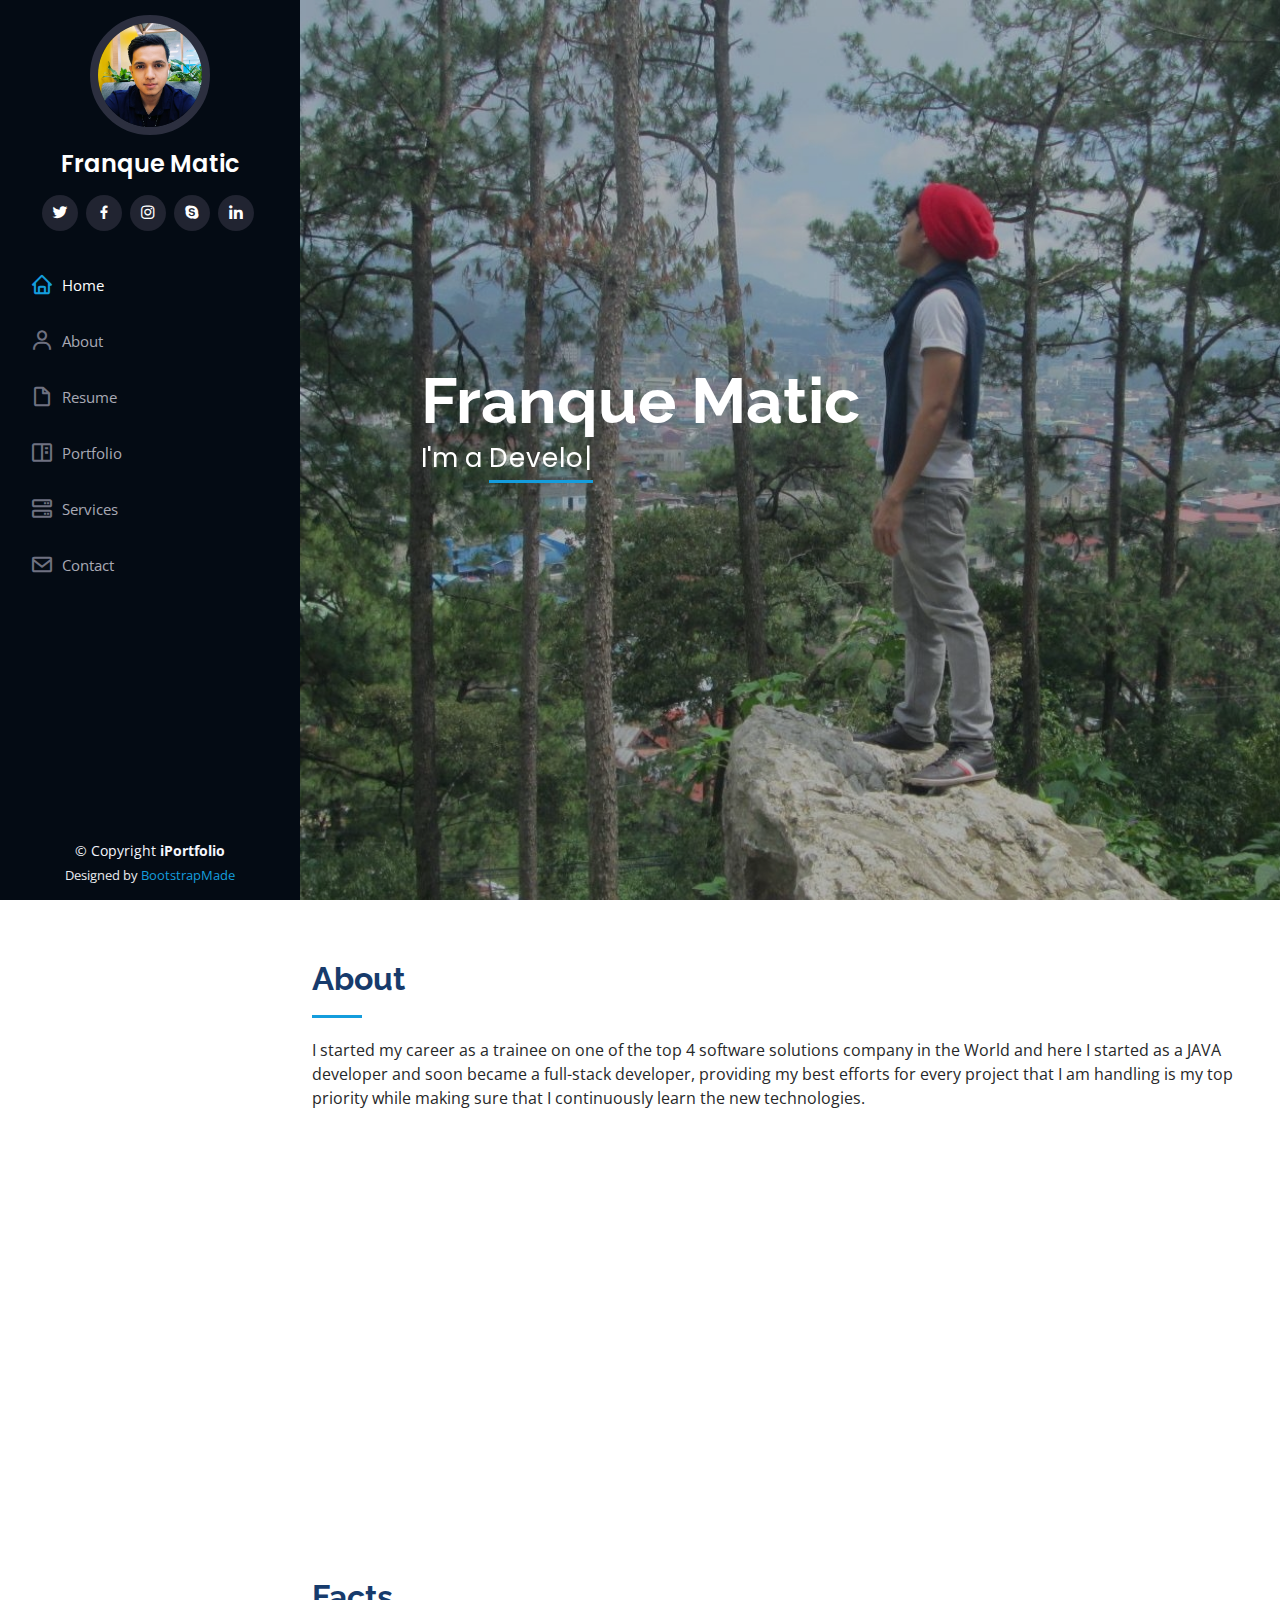
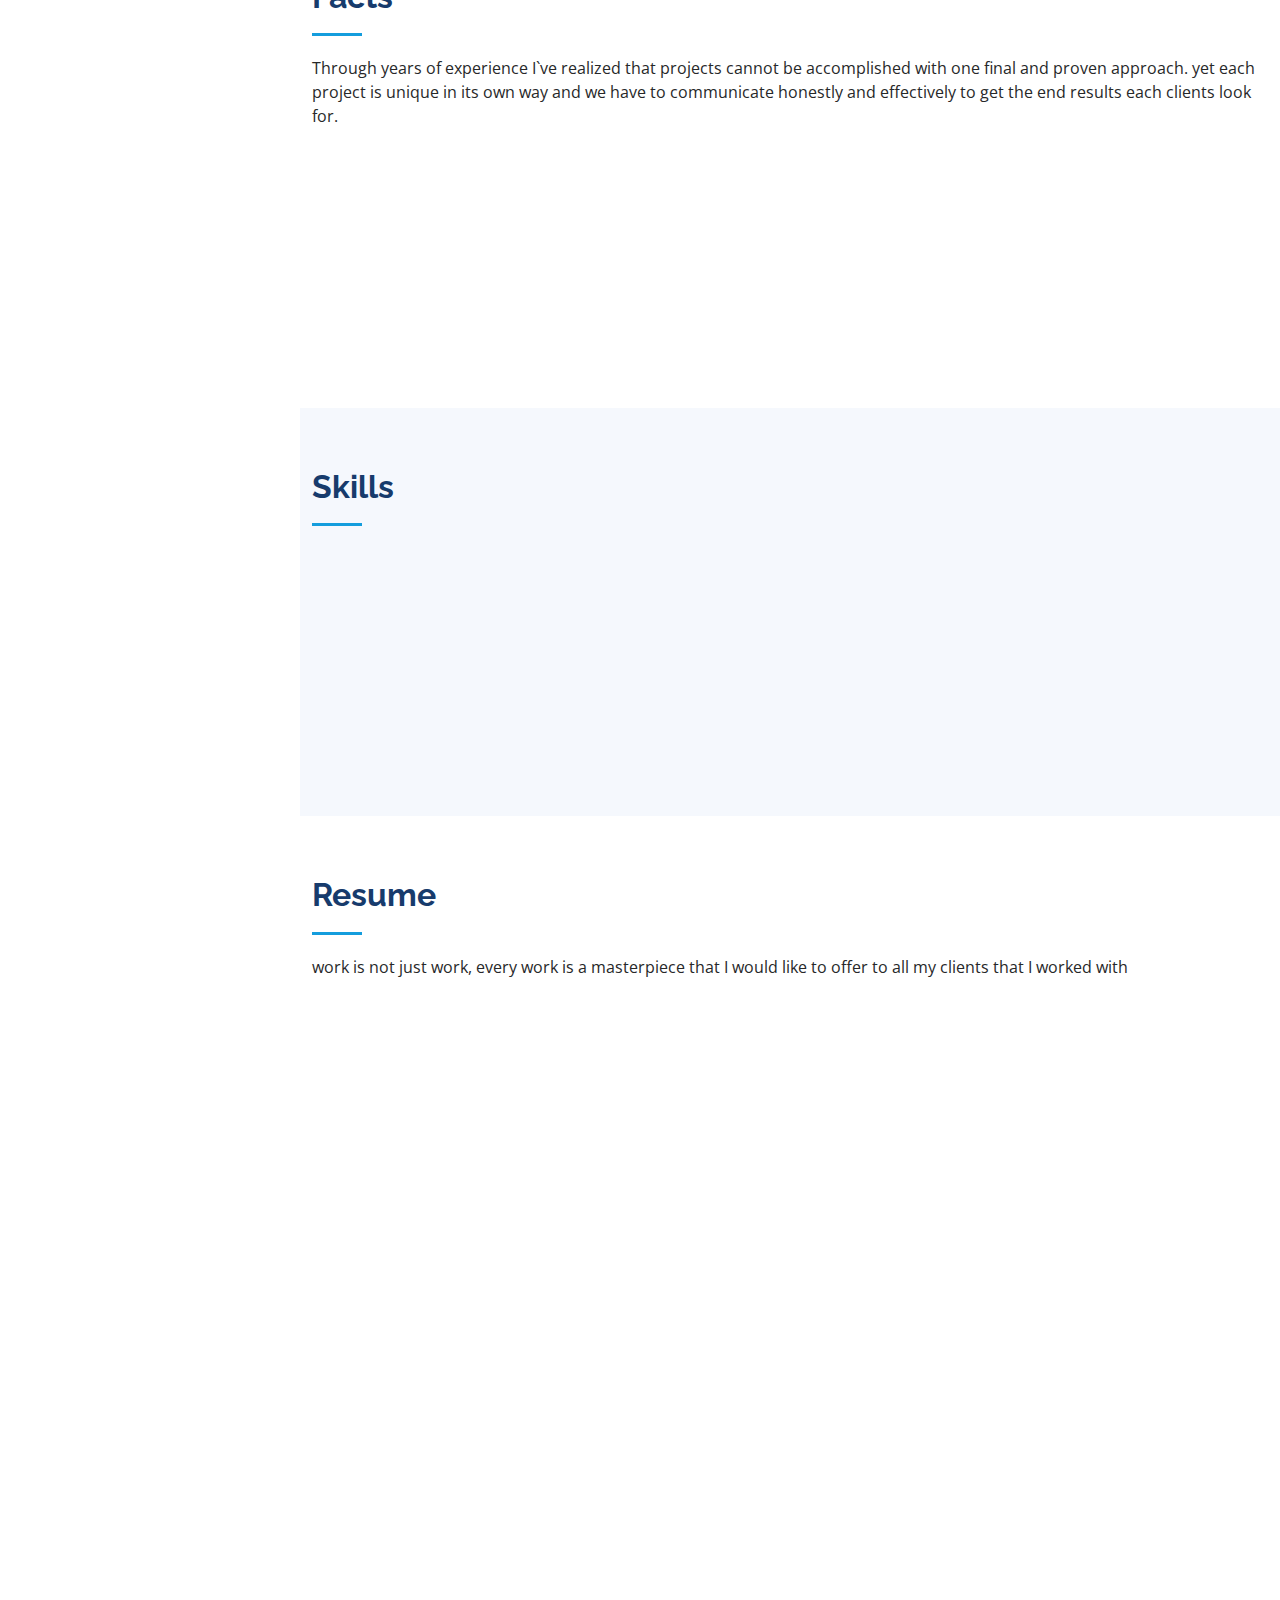
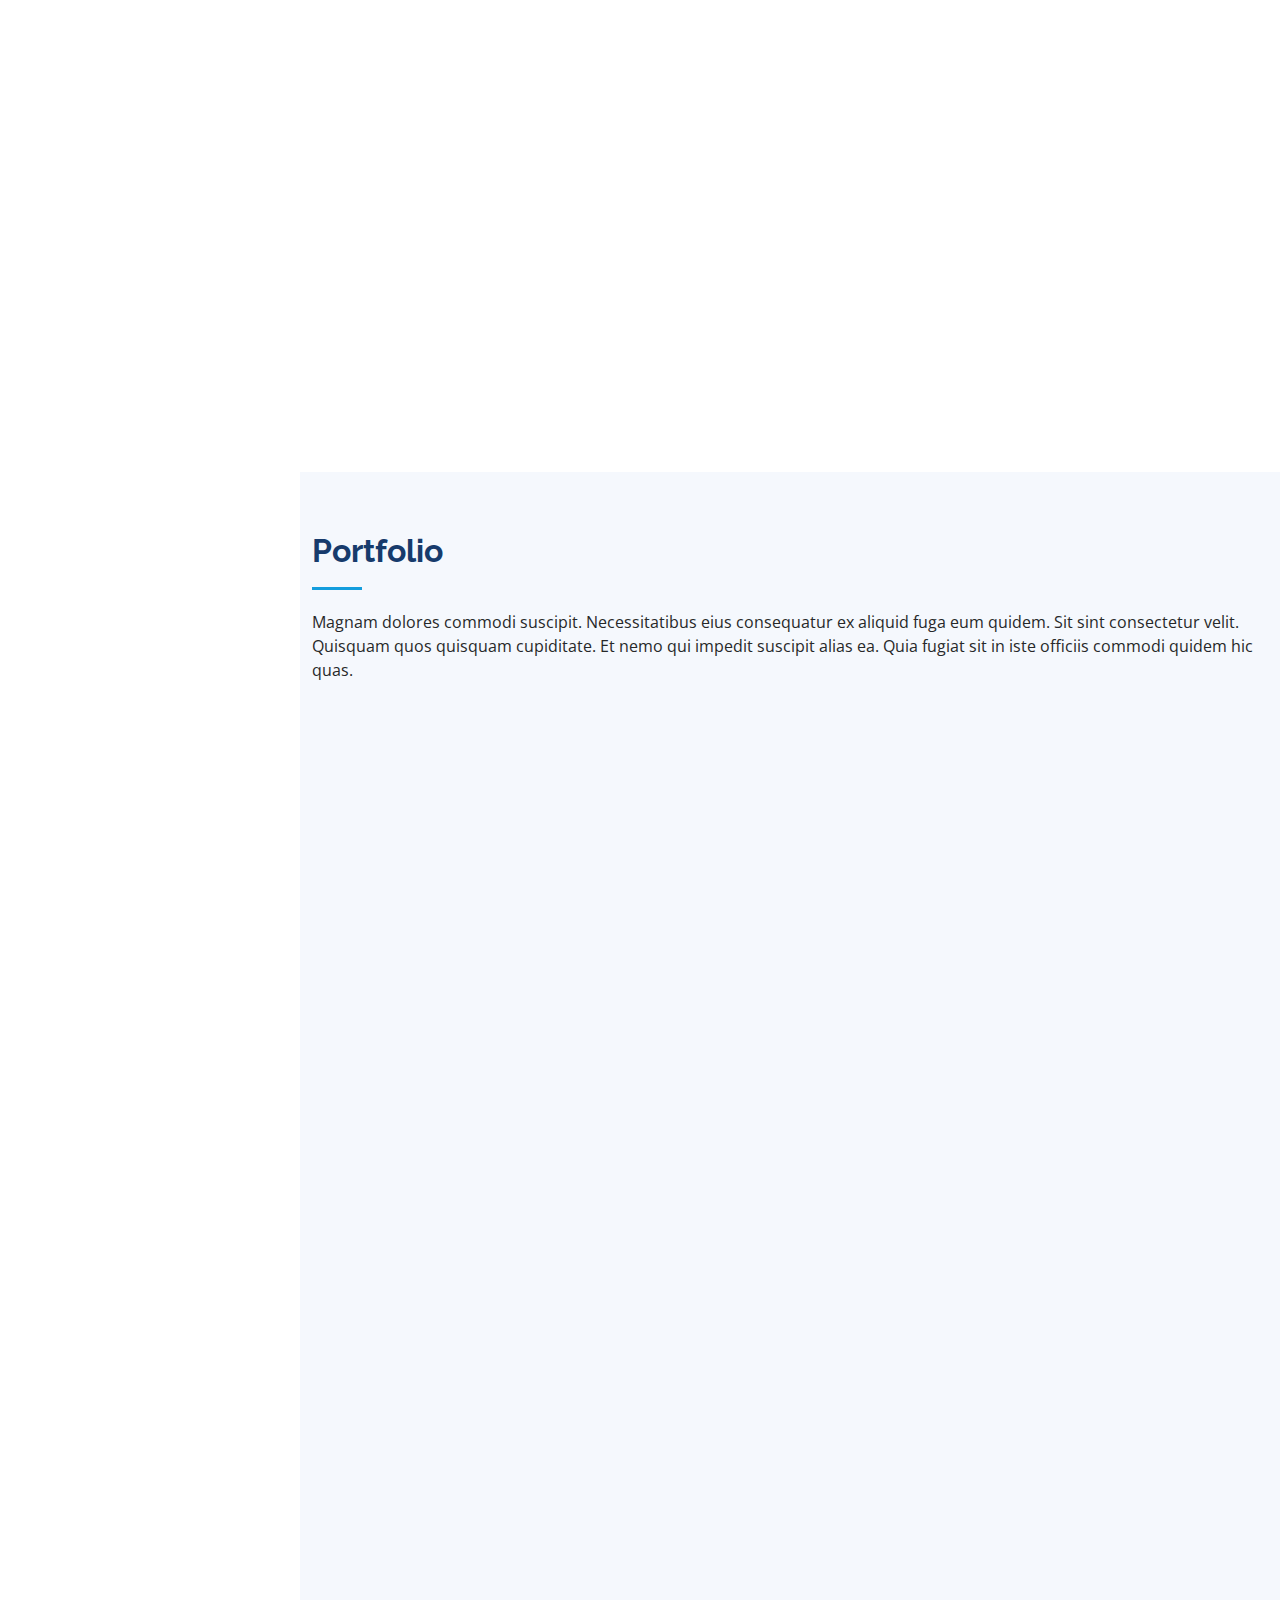
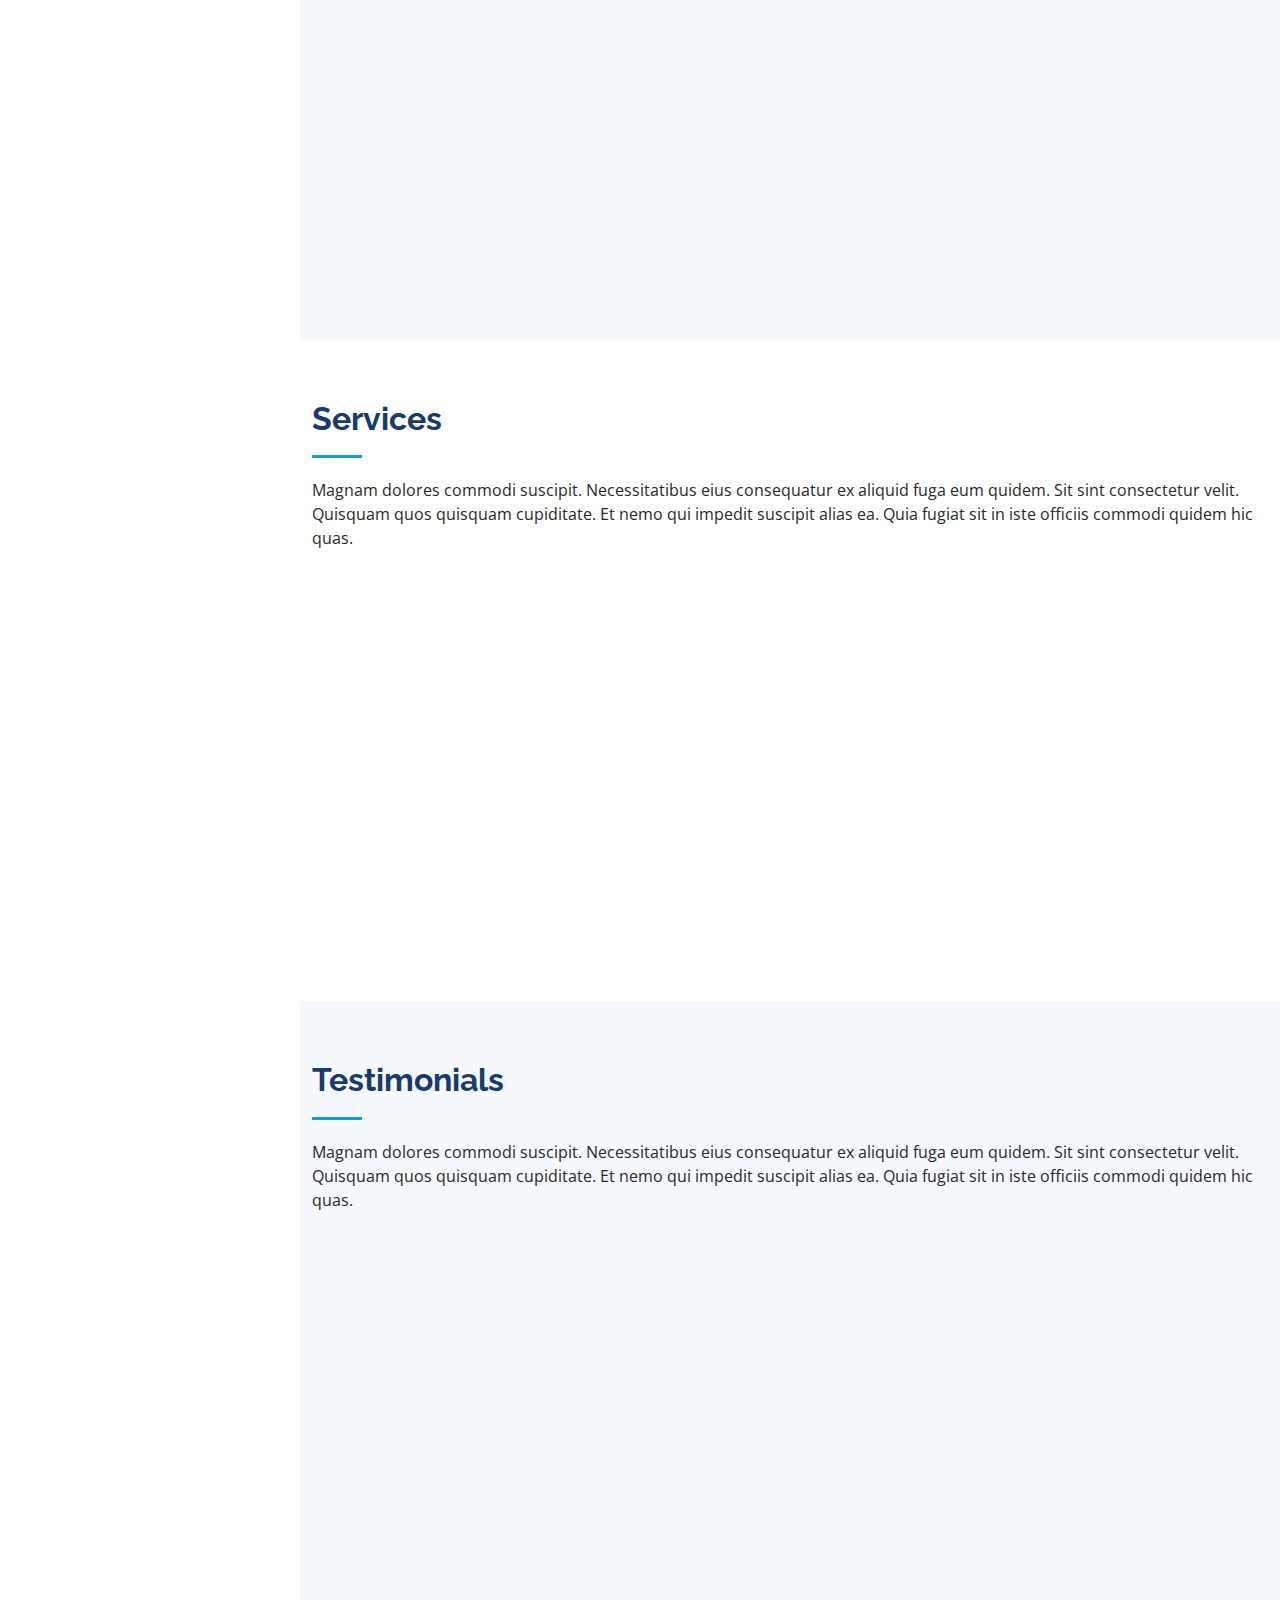
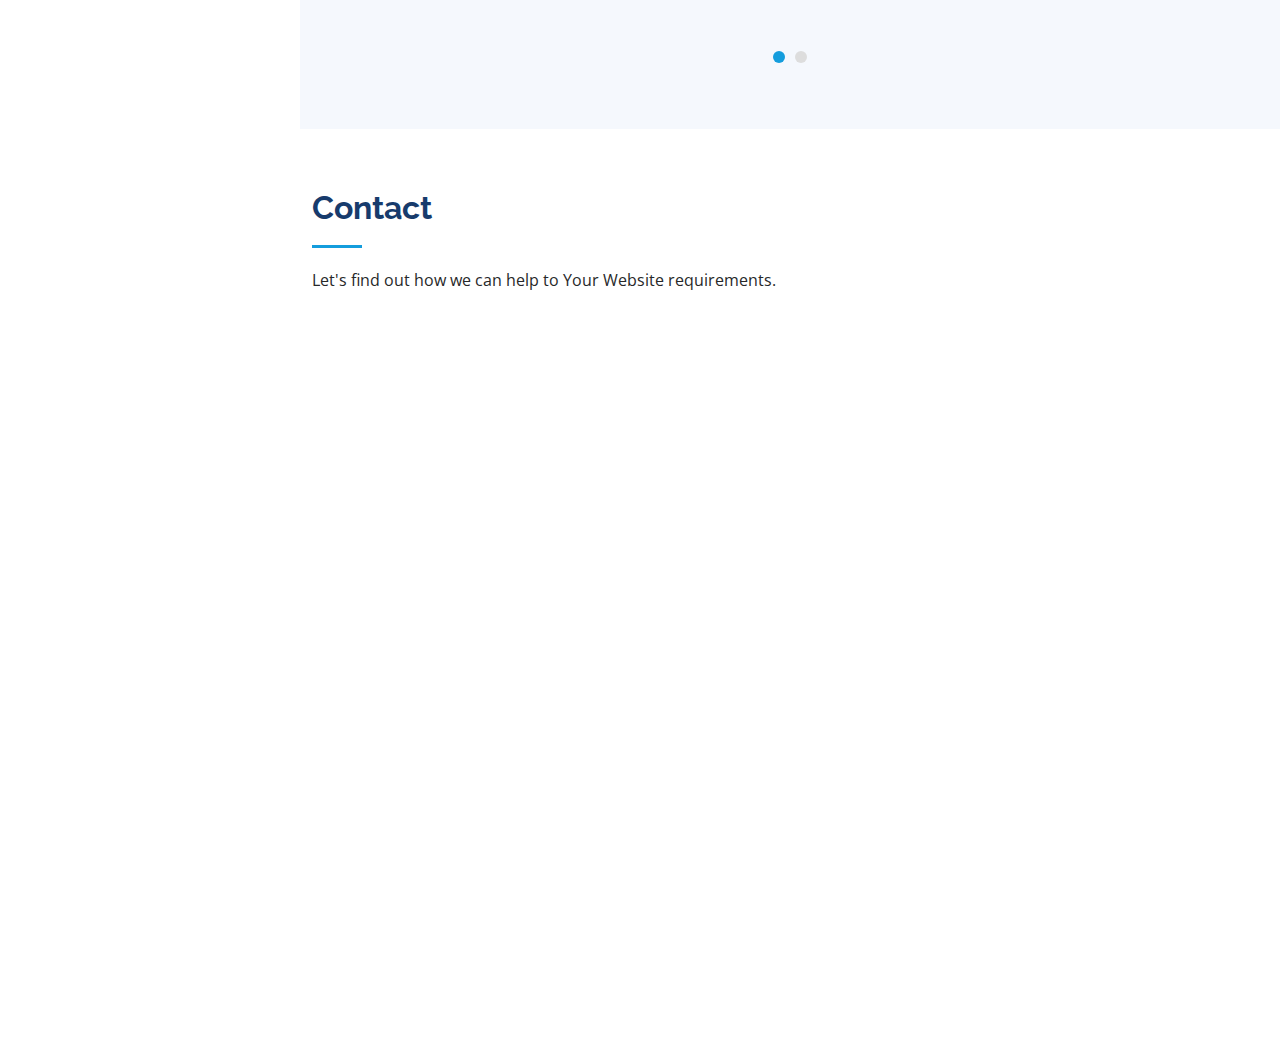
<file: index.html>
<!DOCTYPE html>
<html lang="en">

<head>
  <meta charset="utf-8">
  <meta content="width=device-width, initial-scale=1.0" name="viewport">

  <title>Franque Matic - Home page</title>
  <meta content="" name="this is my portfolio">
  <meta content="" name="Franque">

  <!-- Favicons -->
  <link href="assets/img/fm.png" rel="icon">
  <link href="assets/img/fm.png" rel="franquematic-icon">

  <!-- Google Fonts -->
  <link
      href="https://fonts.googleapis.com/css?family=Open+Sans:300,300i,400,400i,600,600i,700,700i|Raleway:300,300i,400,400i,500,500i,600,600i,700,700i|Poppins:300,300i,400,400i,500,500i,600,600i,700,700i"
      rel="stylesheet">

  <!-- Vendor CSS Files -->
  <link href="assets/vendor/bootstrap/css/bootstrap.min.css" rel="stylesheet">
  <link href="assets/vendor/icofont/icofont.min.css" rel="stylesheet">
  <link href="assets/vendor/boxicons/css/boxicons.min.css" rel="stylesheet">
  <link href="assets/vendor/venobox/venobox.css" rel="stylesheet">
  <link href="assets/vendor/owl.carousel/assets/owl.carousel.min.css" rel="stylesheet">
  <link href="assets/vendor/aos/aos.css" rel="stylesheet">

  <!-- Template Main CSS File -->
  <link href="assets/css/style.css" rel="stylesheet">
  <link href="assets/css/myStyle.css" rel="stylesheet">

  <!-- =======================================================
  * Template Name: iPortfolio - v2.0.2
  * Template URL: https://bootstrapmade.com/iportfolio-bootstrap-portfolio-websites-template/
  * Author: BootstrapMade.com
  * License: https://bootstrapmade.com/license/
  ======================================================== -->
</head>

<body>

<!-- ======= Mobile nav toggle button ======= -->
<button type="button" class="mobile-nav-toggle d-xl-none"><i class="icofont-navigation-menu"></i></button>

<!-- ======= Header ======= -->
<header id="header">
  <div class="d-flex flex-column">

    <div class="profile">
      <img src="assets/img/linkedInProfile_2x2.png" alt="" class="img-fluid rounded-circle">
      <h1 class="text-light"><a href="index.html">Franque Matic</a></h1>
      <div class="social-links mt-3 text-center">
        <a href="#" class="twitter"><i class="bx bxl-twitter"></i></a>
        <a href="https://www.facebook.com/media/set/?set=a.543443635723253&type=3" class="facebook"><i
            class="bx bxl-facebook"></i></a>
        <a href="#" class="instagram"><i class="bx bxl-instagram"></i></a>
        <a href="#" class="google-plus"><i class="bx bxl-skype"></i></a>
        <a href="https://www.linkedin.com/in/franque-matic-b26676130/" class="linkedin"><i class="bx bxl-linkedin"></i></a>
      </div>
    </div>

    <nav class="nav-menu">
      <ul>
        <li class="active"><a href="#hero"><i class="bx bx-home"></i> <span>Home</span></a></li>
        <li><a href="#about"><i class="bx bx-user"></i> <span>About</span></a></li>
        <li><a href="#resume"><i class="bx bx-file-blank"></i> <span>Resume</span></a></li>
        <li><a href="#portfolio"><i class="bx bx-book-content"></i> Portfolio</a></li>
        <li><a href="#services"><i class="bx bx-server"></i> Services</a></li>
        <li><a href="#contact"><i class="bx bx-envelope"></i> Contact</a></li>

      </ul>
    </nav><!-- .nav-menu -->
    <button type="button" class="mobile-nav-toggle d-xl-none"><i class="icofont-navigation-menu"></i></button>

  </div>
</header><!-- End Header -->

<!-- ======= Hero Section ======= -->
<section id="hero" class="d-flex flex-column justify-content-center align-items-center">
  <div class="hero-container" data-aos="fade-in">
    <h1>Franque Matic</h1>
    <p>I'm a <span class="typed" data-typed-items="Developer, Designer, Freelancer, Father"></span></p>
  </div>
</section><!-- End Hero -->

<main id="main">

  <!-- ======= About Section ======= -->
  <section id="about" class="about">
    <div class="container">

      <div class="section-title">
        <h2>About</h2>
        <p>
          I started my career as a trainee on one of the top 4 software solutions company in the World
          and here I started as a JAVA developer and soon became a full-stack developer,
          providing my best efforts for every project that I am handling
          is my top priority while making sure that I continuously learn the new technologies.
        </p>
      </div>

      <div class="row">
        <div class="col-lg-4" data-aos="fade-right">
          <img src="assets/img/linkedInProfile_2x2.png" class="img-fluid" alt="">
        </div>
        <div class="col-lg-8 pt-4 pt-lg-0 content" data-aos="fade-left">
          <h3>JAVA &amp; Web Developer.</h3>
          <p class="font-italic">
            I have 5 years of professional experience in the IT Industry. I was exposed to Financial
            Technology projects here in the Philippines.

            I have hands-on experience with Java, Spring, Springboot and SpringMVC,
            HTML, CSS, Javascript and its frameworks such as Node JS, Angular JS, and React JS.
            Other hands-on experience is Junit, Mockito, Git, Bootstrap, and Bitbucket, and exposed to AWS and
            Microservices.
          </p>
          <div class="row" id="about_me">
            <div class="col-lg-6">
              <ul>
                <li><i class="icofont-rounded-right"></i> <strong>Website:</strong> www.example.com</li>
                <li><i class="icofont-rounded-right"></i> <strong>Phone:</strong> (+63)999-843-4878</li>
                <li><i class="icofont-rounded-right"></i> <strong>City:</strong> NCR, Manila</li>
              </ul>
            </div>
            <div class="col-lg-6">
              <ul>
                <li><i class="icofont-rounded-right"></i> <strong>Degree:</strong> B.S. Computer Engineering</li>
                <li><i class="icofont-rounded-right"></i> <strong>e-mail:</strong> franquebmatic@gmail.com</li>
                <li><i class="icofont-rounded-right"></i> <strong>Freelance:</strong> Available</li>
              </ul>
            </div>
          </div>
        </div>
      </div>

    </div>
  </section><!-- End About Section -->

  <!-- ======= Facts Section ======= -->
  <section id="facts" class="facts">
    <div class="container">

      <div class="section-title">
        <h2>Facts</h2>
        <p>Through years of experience I`ve realized that projects cannot be accomplished with one
          final and proven approach. yet each project is unique in its own way and we have to communicate honestly
          and effectively to get the end results each clients look for.
        </p>
      </div>

      <div class="row no-gutters">

        <div class="col-lg-3 col-md-6 d-md-flex align-items-md-stretch" data-aos="fade-up">
          <div class="count-box">
            <i class="icofont-simple-smile"></i>
            <span data-toggle="counter-up">232</span>
            <p><strong>Happy Clients</strong> for the projects that I worked with</p>
          </div>
        </div>

        <div class="col-lg-3 col-md-6 d-md-flex align-items-md-stretch" data-aos="fade-up" data-aos-delay="100">
          <div class="count-box">
            <i class="icofont-document-folder"></i>
            <span data-toggle="counter-up">185</span>
            <p><strong>Projects</strong> completed with integrity to its result</p>
          </div>
        </div>

        <div class="col-lg-3 col-md-6 d-md-flex align-items-md-stretch" data-aos="fade-up" data-aos-delay="200">
          <div class="count-box">
            <i class="icofont-live-support"></i>
            <span data-toggle="counter-up">1,463</span>
            <p><strong>Hours Of Support</strong> through my Professional career</p>
          </div>
        </div>

        <div class="col-lg-3 col-md-6 d-md-flex align-items-md-stretch" data-aos="fade-up" data-aos-delay="300">
          <div class="count-box">
            <i class="icofont-users-alt-5"></i>
            <span data-toggle="counter-up">3 </span>
            <p><strong>Hard Working Years</strong> while still coping up with the new technologies</p>
          </div>
        </div>

      </div>

    </div>
  </section><!-- End Facts Section -->

  <!-- ======= Skills Section ======= -->
  <section id="skills" class="skills section-bg">
    <div class="container">

      <div class="section-title">
        <h2>Skills</h2>
      </div>

      <div class="row skills-content">

        <div class="col-lg-6" data-aos="fade-up">

          <div class="progress">
            <span class="skill">HTML <i class="val">100%</i></span>
            <div class="progress-bar-wrap">
              <div class="progress-bar" role="progressbar" aria-valuenow="100" aria-valuemin="0"
                   aria-valuemax="100"></div>
            </div>
          </div>

          <div class="progress">
            <span class="skill">CSS <i class="val">90%</i></span>
            <div class="progress-bar-wrap">
              <div class="progress-bar" role="progressbar" aria-valuenow="90" aria-valuemin="0"
                   aria-valuemax="100"></div>
            </div>
          </div>

          <div class="progress">
            <span class="skill">JavaScript <i class="val">75%</i></span>
            <div class="progress-bar-wrap">
              <div class="progress-bar" role="progressbar" aria-valuenow="75" aria-valuemin="0"
                   aria-valuemax="100"></div>
            </div>
          </div>

        </div>

        <div class="col-lg-6" data-aos="fade-up" data-aos-delay="100">

          <div class="progress">
            <span class="skill">JAVA <i class="val">80%</i></span>
            <div class="progress-bar-wrap">
              <div class="progress-bar" role="progressbar" aria-valuenow="80" aria-valuemin="0"
                   aria-valuemax="100"></div>
            </div>
          </div>

          <div class="progress">
            <span class="skill">Spring Boot<i class="val">75%</i></span>
            <div class="progress-bar-wrap">
              <div class="progress-bar" role="progressbar" aria-valuenow="75" aria-valuemin="0"
                   aria-valuemax="100"></div>
            </div>
          </div>

          <div class="progress">
            <span class="skill">Photoshop <i class="val">55%</i></span>
            <div class="progress-bar-wrap">
              <div class="progress-bar" role="progressbar" aria-valuenow="55" aria-valuemin="0"
                   aria-valuemax="100"></div>
            </div>
          </div>

        </div>

      </div>

    </div>
  </section><!-- End Skills Section -->

  <!-- ======= Resume Section ======= -->
  <section id="resume" class="resume">
    <div class="container">

      <div class="section-title">
        <h2>Resume</h2>
        <p>
          work is not just work, every work is a masterpiece that I would like to offer to all my clients that I worked
          with
        </p>
      </div>

      <div class="row">
        <div class="col-lg-6" data-aos="fade-up">
          <h3 class="resume-title">Sumary</h3>
          <div class="resume-item pb-0">
            <h4>Franque Matic</h4>
            <p><em>Innovative and result-driven full-stack Devlepper with 3+ years of experience designing and
              developing user-centered applications following clients vissions and my experties while also
              taking advantages of the resources Available.</em></p>
            <ul>
              <li>Location: Manila, NCR</li>
              <li>Phone: (+63)999-843-4878</li>
              <li>e-mail: franquebmatic@gmail.com</li>
            </ul>
          </div>

          <h3 class="resume-title">Education</h3>
          <div class="resume-item">
            <h4>Bachelor of Science in Computer Engineering</h4>
            <h5>2011 - 2016</h5>
            <p><em>Universidad de Manila, Aroseros Manila, NCR</em></p>
            <p>
              A state University that offers full scholarship for every students who can pass the criteria for the
              scholarship
              ,this university is located at the heart of our City.

            </p>
          </div>
          <div class="resume-item">
            <h4>AWS Developer - Associate</h4>
            <h5>2020 - present</h5>
            <p><em>Amazon Web Sevice trainings</em></p>
            <p>I am continuing my studies into Cloud Services to provide more services to my future clients
            </p>
          </div>
        </div>
        <div class="col-lg-6" data-aos="fade-up" data-aos-delay="100">
          <h3 class="resume-title">Professional Experience</h3>
          <div class="resume-item">
            <h4>Analyst Programmer</h4>
            <h5>2021 - 2022</h5>
            <p><em>Sunlife Asia Service Centre </em></p>
            <ul>
              <li>Develop a highly scalable and testable codes</li>
              <li>deliver high performance in an Agile environment</li>
              <li>Attend Scrum ceremonies</li>
              <li>to participate in the enhancement, deployment, delivery of the projects</li>
            </ul>
          </div>
          <div class="resume-item">
            <h4>Systems Engineer</h4>
            <h5>2017 - 2021</h5>
            <p><em>WeServ, BGC, Taguig </em></p>
            <ul>
              <li>Lead in the design, development, and testing certain APIs</li>
              <li>took part in designing documenting and development of softwares</li>
              <li>Supervise the unit testing</li>
              <li>Lead a project consisting of 2 - 6 teammates</li>
            </ul>
          </div>
          <div class="resume-item">
            <h4>Freelance developer</h4>
            <h5>2015 - Present</h5>
            <p><em>Personal Goals, Philippines, Manila</em></p>
            <ul>
              <li>Develop numerous websites</li>
              <li>Designed website for local businesses and personal profiles</li>
              <li>Do photoshop and AI works required for websites</li>
              <li>Personal trainings and development to update technical skills</li>
            </ul>
          </div>
        </div>
      </div>

    </div>
  </section><!-- End Resume Section -->

  <!-- ======= Portfolio Section ======= -->
  <section id="portfolio" class="portfolio section-bg">
    <div class="container">

      <div class="section-title">
        <h2>Portfolio</h2>
        <p>Magnam dolores commodi suscipit. Necessitatibus eius consequatur ex aliquid fuga eum quidem. Sit sint
          consectetur velit. Quisquam quos quisquam cupiditate. Et nemo qui impedit suscipit alias ea. Quia fugiat sit
          in iste officiis commodi quidem hic quas.</p>
      </div>
      <div class="youtube">
        <iframe id="OOP" width="40%" height="315" src="https://www.youtube.com/embed/EI8_QZ0gG0k" frameborder="0"
                allow="accelerometer; autoplay; clipboard-write; encrypted-media; gyroscope; picture-in-picture"
                allowfullscreen></iframe>
      </div>
      <div class="row" data-aos="fade-up">
        <div class="col-lg-12 d-flex justify-content-center">
          <ul id="portfolio-flters">
            <li data-filter="*" class="filter-active">All</li>
            <li data-filter=".filter-app">App</li>
            <li data-filter=".filter-card">Card</li>
            <li data-filter=".filter-web">Web</li>
          </ul>
        </div>
      </div>

      <div class="row portfolio-container" data-aos="fade-up" data-aos-delay="100">

        <div class="col-lg-4 col-md-6 portfolio-item filter-app">
          <div class="portfolio-wrap">
            <img src="assets/img/portfolio/portfolio-1.jpg" class="img-fluid" alt="">
            <div class="portfolio-links">
              <a href="assets/img/portfolio/portfolio-1.jpg" data-gall="portfolioGallery" class="venobox" title="App 1"><i
                  class="bx bx-plus"></i></a>
              <a href="portfolio-details.html" title="More Details"><i class="bx bx-link"></i></a>
            </div>
          </div>
        </div>

        <div class="col-lg-4 col-md-6 portfolio-item filter-web">
          <div class="portfolio-wrap">
            <img src="assets/img/portfolio/portfolio-2.jpg" class="img-fluid" alt="">
            <div class="portfolio-links">
              <a href="assets/img/portfolio/portfolio-2.jpg" data-gall="portfolioGallery" class="venobox" title="Web 3"><i
                  class="bx bx-plus"></i></a>
              <a href="portfolio-details.html" title="More Details"><i class="bx bx-link"></i></a>
            </div>
          </div>
        </div>

        <div class="col-lg-4 col-md-6 portfolio-item filter-app">
          <div class="portfolio-wrap">
            <img src="assets/img/portfolio/portfolio-3.jpg" class="img-fluid" alt="">
            <div class="portfolio-links">
              <a href="assets/img/portfolio/portfolio-3.jpg" data-gall="portfolioGallery" class="venobox" title="App 2"><i
                  class="bx bx-plus"></i></a>
              <a href="portfolio-details.html" title="More Details"><i class="bx bx-link"></i></a>
            </div>
          </div>
        </div>

        <div class="col-lg-4 col-md-6 portfolio-item filter-card">
          <div class="portfolio-wrap">
            <img src="assets/img/portfolio/portfolio-4.jpg" class="img-fluid" alt="">
            <div class="portfolio-links">
              <a href="assets/img/portfolio/portfolio-4.jpg" data-gall="portfolioGallery" class="venobox"
                 title="Card 2"><i class="bx bx-plus"></i></a>
              <a href="portfolio-details.html" title="More Details"><i class="bx bx-link"></i></a>
            </div>
          </div>
        </div>

        <div class="col-lg-4 col-md-6 portfolio-item filter-web">
          <div class="portfolio-wrap">
            <img src="assets/img/portfolio/portfolio-5.jpg" class="img-fluid" alt="">
            <div class="portfolio-links">
              <a href="assets/img/portfolio/portfolio-5.jpg" data-gall="portfolioGallery" class="venobox" title="Web 2"><i
                  class="bx bx-plus"></i></a>
              <a href="portfolio-details.html" title="More Details"><i class="bx bx-link"></i></a>
            </div>
          </div>
        </div>

        <div class="col-lg-4 col-md-6 portfolio-item filter-app">
          <div class="portfolio-wrap">
            <img src="assets/img/portfolio/portfolio-6.jpg" class="img-fluid" alt="">
            <div class="portfolio-links">
              <a href="assets/img/portfolio/portfolio-6.jpg" data-gall="portfolioGallery" class="venobox" title="App 3"><i
                  class="bx bx-plus"></i></a>
              <a href="portfolio-details.html" title="More Details"><i class="bx bx-link"></i></a>
            </div>
          </div>
        </div>

        <div class="col-lg-4 col-md-6 portfolio-item filter-card">
          <div class="portfolio-wrap">
            <img src="assets/img/portfolio/portfolio-7.jpg" class="img-fluid" alt="">
            <div class="portfolio-links">
              <a href="assets/img/portfolio/portfolio-7.jpg" data-gall="portfolioGallery" class="venobox"
                 title="Card 1"><i class="bx bx-plus"></i></a>
              <a href="portfolio-details.html" title="More Details"><i class="bx bx-link"></i></a>
            </div>
          </div>
        </div>

        <div class="col-lg-4 col-md-6 portfolio-item filter-card">
          <div class="portfolio-wrap">
            <img src="assets/img/portfolio/portfolio-8.jpg" class="img-fluid" alt="">
            <div class="portfolio-links">
              <a href="assets/img/portfolio/portfolio-8.jpg" data-gall="portfolioGallery" class="venobox"
                 title="Card 3"><i class="bx bx-plus"></i></a>
              <a href="portfolio-details.html" title="More Details"><i class="bx bx-link"></i></a>
            </div>
          </div>
        </div>

        <div class="col-lg-4 col-md-6 portfolio-item filter-web">
          <div class="portfolio-wrap">
            <img src="assets/img/portfolio/portfolio-9.jpg" class="img-fluid" alt="">
            <div class="portfolio-links">
              <a href="assets/img/portfolio/portfolio-9.jpg" data-gall="portfolioGallery" class="venobox" title="Web 3"><i
                  class="bx bx-plus"></i></a>
              <a href="portfolio-details.html" title="More Details"><i class="bx bx-link"></i></a>
            </div>
          </div>
        </div>

      </div>

    </div>
  </section><!-- End Portfolio Section -->

  <!-- ======= Services Section ======= -->
  <section id="services" class="services">
    <div class="container">

      <div class="section-title">
        <h2>Services</h2>
        <p>Magnam dolores commodi suscipit. Necessitatibus eius consequatur ex aliquid fuga eum quidem. Sit sint
          consectetur velit. Quisquam quos quisquam cupiditate. Et nemo qui impedit suscipit alias ea. Quia fugiat sit
          in iste officiis commodi quidem hic quas.</p>
      </div>

      <div class="row">
        <div class="col-lg-4 col-md-6 icon-box" data-aos="fade-up">
          <div class="icon"><i class="icofont-computer"></i></div>
          <h4 class="title"><a href="">Lorem Ipsum</a></h4>
          <p class="description">Voluptatum deleniti atque corrupti quos dolores et quas molestias excepturi sint
            occaecati cupiditate non provident</p>
        </div>
        <div class="col-lg-4 col-md-6 icon-box" data-aos="fade-up" data-aos-delay="100">
          <div class="icon"><i class="icofont-chart-bar-graph"></i></div>
          <h4 class="title"><a href="">Dolor Sitema</a></h4>
          <p class="description">Minim veniam, quis nostrud exercitation ullamco laboris nisi ut aliquip ex ea commodo
            consequat tarad limino ata</p>
        </div>
        <div class="col-lg-4 col-md-6 icon-box" data-aos="fade-up" data-aos-delay="200">
          <div class="icon"><i class="icofont-earth"></i></div>
          <h4 class="title"><a href="">Sed ut perspiciatis</a></h4>
          <p class="description">Duis aute irure dolor in reprehenderit in voluptate velit esse cillum dolore eu fugiat
            nulla pariatur</p>
        </div>
        <div class="col-lg-4 col-md-6 icon-box" data-aos="fade-up" data-aos-delay="300">
          <div class="icon"><i class="icofont-image"></i></div>
          <h4 class="title"><a href="">Magni Dolores</a></h4>
          <p class="description">Excepteur sint occaecat cupidatat non proident, sunt in culpa qui officia deserunt
            mollit anim id est laborum</p>
        </div>
        <div class="col-lg-4 col-md-6 icon-box" data-aos="fade-up" data-aos-delay="400">
          <div class="icon"><i class="icofont-settings"></i></div>
          <h4 class="title"><a href="">Nemo Enim</a></h4>
          <p class="description">At vero eos et accusamus et iusto odio dignissimos ducimus qui blanditiis praesentium
            voluptatum deleniti atque</p>
        </div>
        <div class="col-lg-4 col-md-6 icon-box" data-aos="fade-up" data-aos-delay="500">
          <div class="icon"><i class="icofont-tasks-alt"></i></div>
          <h4 class="title"><a href="">Eiusmod Tempor</a></h4>
          <p class="description">Et harum quidem rerum facilis est et expedita distinctio. Nam libero tempore, cum
            soluta nobis est eligendi</p>
        </div>
      </div>

    </div>
  </section><!-- End Services Section -->

  <!-- ======= Testimonials Section ======= -->
  <section id="testimonials" class="testimonials section-bg">
    <div class="container">

      <div class="section-title">
        <h2>Testimonials</h2>
        <p>Magnam dolores commodi suscipit. Necessitatibus eius consequatur ex aliquid fuga eum quidem. Sit sint
          consectetur velit. Quisquam quos quisquam cupiditate. Et nemo qui impedit suscipit alias ea. Quia fugiat sit
          in iste officiis commodi quidem hic quas.</p>
      </div>

      <div class="owl-carousel testimonials-carousel">

        <div class="testimonial-item" data-aos="fade-up">
          <p>
            <i class="bx bxs-quote-alt-left quote-icon-left"></i>
            Proin iaculis purus consequat sem cure digni ssim donec porttitora entum suscipit rhoncus. Accusantium quam,
            ultricies eget id, aliquam eget nibh et. Maecen aliquam, risus at semper.
            <i class="bx bxs-quote-alt-right quote-icon-right"></i>
          </p>
          <img src="assets/img/testimonials/testimonials-1.jpg" class="testimonial-img" alt="">
          <h3>Saul Goodman</h3>
          <h4>Ceo &amp; Founder</h4>
        </div>

        <div class="testimonial-item" data-aos="fade-up" data-aos-delay="100">
          <p>
            <i class="bx bxs-quote-alt-left quote-icon-left"></i>
            Export tempor illum tamen malis malis eram quae irure esse labore quem cillum quid cillum eram malis quorum
            velit fore eram velit sunt aliqua noster fugiat irure amet legam anim culpa.
            <i class="bx bxs-quote-alt-right quote-icon-right"></i>
          </p>
          <img src="assets/img/testimonials/testimonials-2.jpg" class="testimonial-img" alt="">
          <h3>Sara Wilsson</h3>
          <h4>Designer</h4>
        </div>

        <div class="testimonial-item" data-aos="fade-up" data-aos-delay="200">
          <p>
            <i class="bx bxs-quote-alt-left quote-icon-left"></i>
            Enim nisi quem export duis labore cillum quae magna enim sint quorum nulla quem veniam duis minim tempor
            labore quem eram duis noster aute amet eram fore quis sint minim.
            <i class="bx bxs-quote-alt-right quote-icon-right"></i>
          </p>
          <img src="assets/img/testimonials/testimonials-3.jpg" class="testimonial-img" alt="">
          <h3>Jena Karlis</h3>
          <h4>Store Owner</h4>
        </div>

        <div class="testimonial-item" data-aos="fade-up" data-aos-delay="300">
          <p>
            <i class="bx bxs-quote-alt-left quote-icon-left"></i>
            Fugiat enim eram quae cillum dolore dolor amet nulla culpa multos export minim fugiat minim velit minim
            dolor enim duis veniam ipsum anim magna sunt elit fore quem dolore labore illum veniam.
            <i class="bx bxs-quote-alt-right quote-icon-right"></i>
          </p>
          <img src="assets/img/testimonials/testimonials-4.jpg" class="testimonial-img" alt="">
          <h3>Matt Brandon</h3>
          <h4>Freelancer</h4>
        </div>

        <div class="testimonial-item" data-aos="fade-up" data-aos-delay="400">
          <p>
            <i class="bx bxs-quote-alt-left quote-icon-left"></i>
            Quis quorum aliqua sint quem legam fore sunt eram irure aliqua veniam tempor noster veniam enim culpa labore
            duis sunt culpa nulla illum cillum fugiat legam esse veniam culpa fore nisi cillum quid.
            <i class="bx bxs-quote-alt-right quote-icon-right"></i>
          </p>
          <img src="assets/img/testimonials/testimonials-5.jpg" class="testimonial-img" alt="">
          <h3>John Larson</h3>
          <h4>Entrepreneur</h4>
        </div>

      </div>

    </div>
  </section><!-- End Testimonials Section -->

  <!-- ======= Contact Section ======= -->
  <section id="contact" class="contact">
    <div class="container">

      <div class="section-title">
        <h2>Contact</h2>
        <p>Let's find out how we can help to Your Website requirements.</p>
      </div>

      <div class="row" data-aos="fade-in">

        <div class="col-lg-5 d-flex align-items-stretch">
          <div class="info">
            <div class="address">
              <i class="icofont-google-map"></i>
              <h4>Location:</h4>
              <p>Philippines: NCR, Manila</p>
            </div>

            <div class="email">
              <i class="icofont-envelope"></i>
              <h4>Email:</h4>
              <p>franquebmatic@gmail.com</p>
            </div>

            <div class="phone">
              <i class="icofont-phone"></i>
              <h4>Call:</h4>
              <p>+(63)999-843-4878</p>
            </div>

            <!-- <iframe src="https://www.google.com/maps/embed?pb=!1m14!1m8!1m3!1d12097.433213460943!2d-74.0062269!3d40.7101282!3m2!1i1024!2i768!4f13.1!3m3!1m2!1s0x0%3A0xb89d1fe6bc499443!2sDowntown+Conference+Center!5e0!3m2!1smk!2sbg!4v1539943755621" frameborder="0" style="border:0; width: 100%; height: 290px;" allowfullscreen></iframe> -->

          </div>

        </div>

        <div class="col-lg-7 mt-5 mt-lg-0 d-flex align-items-stretch">
          <form action="forms/contact.php" method="post" role="form" class="php-email-form">
            <div class="row">
              <div class="form-group col-md-6">
                <label for="name">Your Name</label>
                <input type="text" name="name" class="form-control" id="name" data-rule="minlen:4"
                       data-msg="Please enter at least 4 chars"/>
                <div class="validate"></div>
              </div>
              <div class="form-group col-md-6">
                <label for="name">Your Email</label>
                <input type="email" class="form-control" name="email" id="email" data-rule="email"
                       data-msg="Please enter a valid email"/>
                <div class="validate"></div>
              </div>
            </div>
            <div class="form-group">
              <label for="name">Subject</label>
              <input type="text" class="form-control" name="subject" id="subject" data-rule="minlen:4"
                     data-msg="Please enter at least 8 chars of subject"/>
              <div class="validate"></div>
            </div>
            <div class="form-group">
              <label for="name">Message</label>
              <textarea class="form-control" name="message" rows="10" data-rule="required"
                        data-msg="Please write something for us"></textarea>
              <div class="validate"></div>
            </div>
            <div class="mb-3">
              <div class="loading">Loading</div>
              <div class="error-message"></div>
              <div class="sent-message">Your message has been sent. Thank you!</div>
            </div>
            <div class="text-center">
              <button type="submit">Send Message</button>
            </div>
          </form>
        </div>

      </div>

    </div>
  </section><!-- End Contact Section -->

</main><!-- End #main -->

<!-- ======= Footer ======= -->
<footer id="footer">
  <div class="container">
    <div class="copyright">
      &copy; Copyright <strong><span>iPortfolio</span></strong>
    </div>
    <div class="credits">
      <!-- All the links in the footer should remain intact. -->
      <!-- You can delete the links only if you purchased the pro version. -->
      <!-- Licensing information: https://bootstrapmade.com/license/ -->
      <!-- Purchase the pro version with working PHP/AJAX contact form: https://bootstrapmade.com/iportfolio-bootstrap-portfolio-websites-template/ -->
      Designed by <a href="https://bootstrapmade.com/">BootstrapMade</a>
    </div>
  </div>
</footer><!-- End  Footer -->

<a href="#" class="back-to-top"><i class="icofont-simple-up"></i></a>

<!-- Vendor JS Files -->
<script src="assets/vendor/jquery/jquery.min.js"></script>
<script src="assets/vendor/bootstrap/js/bootstrap.bundle.min.js"></script>
<script src="assets/vendor/jquery.easing/jquery.easing.min.js"></script>
<script src="assets/vendor/php-email-form/validate.js"></script>
<script src="assets/vendor/waypoints/jquery.waypoints.min.js"></script>
<script src="assets/vendor/counterup/counterup.min.js"></script>
<script src="assets/vendor/isotope-layout/isotope.pkgd.min.js"></script>
<script src="assets/vendor/venobox/venobox.min.js"></script>
<script src="assets/vendor/owl.carousel/owl.carousel.min.js"></script>
<script src="assets/vendor/typed.js/typed.min.js"></script>
<script src="assets/vendor/aos/aos.js"></script>

<!-- Template Main JS File -->
<script src="assets/js/main.js"></script>

</body>

</html>
</file>
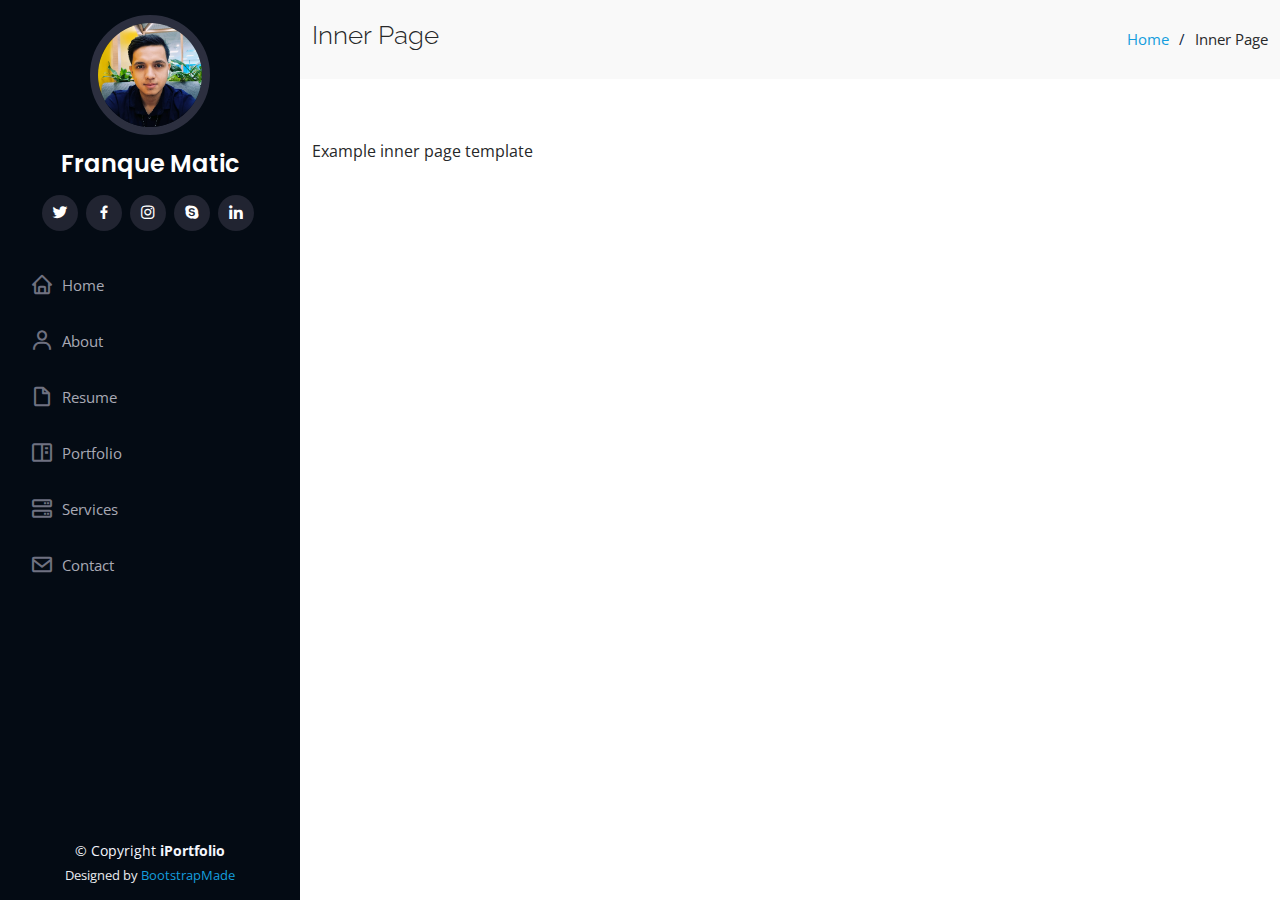
<file: inner-page.html>
<!DOCTYPE html>
<html lang="en">

<head>
  <meta charset="utf-8">
  <meta content="width=device-width, initial-scale=1.0" name="viewport">

  <title>Franque Matic - Inner page</title>
  <meta content="" name="description">
  <meta content="" name="keywords">

  <!-- Favicons -->
  <link href="assets/img/fm.png" rel="icon">
  <link href="assets/img/fm.png" rel="franquematic-icon">

  <!-- Google Fonts -->
  <link href="https://fonts.googleapis.com/css?family=Open+Sans:300,300i,400,400i,600,600i,700,700i|Raleway:300,300i,400,400i,500,500i,600,600i,700,700i|Poppins:300,300i,400,400i,500,500i,600,600i,700,700i" rel="stylesheet">

  <!-- Vendor CSS Files -->
  <link href="assets/vendor/bootstrap/css/bootstrap.min.css" rel="stylesheet">
  <link href="assets/vendor/icofont/icofont.min.css" rel="stylesheet">
  <link href="assets/vendor/boxicons/css/boxicons.min.css" rel="stylesheet">
  <link href="assets/vendor/venobox/venobox.css" rel="stylesheet">
  <link href="assets/vendor/owl.carousel/assets/owl.carousel.min.css" rel="stylesheet">
  <link href="assets/vendor/aos/aos.css" rel="stylesheet">

  <!-- Template Main CSS File -->
  <link href="assets/css/style.css" rel="stylesheet">

  <!-- =======================================================
  * Template Name: iPortfolio - v2.0.2
  * Template URL: https://bootstrapmade.com/iportfolio-bootstrap-portfolio-websites-template/
  * Author: BootstrapMade.com
  * License: https://bootstrapmade.com/license/
  ======================================================== -->
</head>

<body>

  <!-- ======= Mobile nav toggle button ======= -->
  <button type="button" class="mobile-nav-toggle d-xl-none"><i class="icofont-navigation-menu"></i></button>

  <!-- ======= Header ======= -->
  <header id="header">
    <div class="d-flex flex-column">

      <div class="profile">
        <img src="assets/img/linkedInProfile_2x2.png" alt="" class="img-fluid rounded-circle">
        <h1 class="text-light"><a href="index.html">Franque Matic</a></h1>
        <div class="social-links mt-3 text-center">
          <a href="#" class="twitter"><i class="bx bxl-twitter"></i></a>
          <a href="#" class="facebook"><i class="bx bxl-facebook"></i></a>
          <a href="#" class="instagram"><i class="bx bxl-instagram"></i></a>
          <a href="www.facebook.com" class="google-plus"><i class="bx bxl-skype"></i></a>
          <a href="https://www.linkedin.com/in/franque-matic-b26676130/" class="linkedin"><i class="bx bxl-linkedin"></i></a>
        </div> 
      </div>

      <nav class="nav-menu">
        <ul>
          <li><a href="index.html"><i class="bx bx-home"></i> <span>Home</span></a></li>
          <li><a href="index.html#about"><i class="bx bx-user"></i> <span>About</span></a></li>
          <li><a href="index.html#resume"><i class="bx bx-file-blank"></i> <span>Resume</span></a></li>
          <li><a href="index.html#portfolio"><i class="bx bx-book-content"></i> Portfolio</a></li>
          <li><a href="index.html#services"><i class="bx bx-server"></i> Services</a></li>
          <li><a href="index.html#contact"><i class="bx bx-envelope"></i> Contact</a></li>

        </ul>
      </nav><!-- .nav-menu -->
      <button type="button" class="mobile-nav-toggle d-xl-none"><i class="icofont-navigation-menu"></i></button>

    </div>
  </header><!-- End Header -->

  <main id="main">

    <!-- ======= Breadcrumbs ======= -->
    <section class="breadcrumbs">
      <div class="container">

        <div class="d-flex justify-content-between align-items-center">
          <h2>Inner Page</h2>
          <ol>
            <li><a href="index.html">Home</a></li>
            <li>Inner Page</li>
          </ol>
        </div>

      </div>
    </section><!-- End Breadcrumbs -->

    <section class="inner-page">
      <div class="container">
        <p>
          Example inner page template
        </p>
      </div>
    </section>

  </main><!-- End #main -->

  <!-- ======= Footer ======= -->
  <footer id="footer">
    <div class="container">
      <div class="copyright">
        &copy; Copyright <strong><span>iPortfolio</span></strong>
      </div>
      <div class="credits">
        <!-- All the links in the footer should remain intact. -->
        <!-- You can delete the links only if you purchased the pro version. -->
        <!-- Licensing information: https://bootstrapmade.com/license/ -->
        <!-- Purchase the pro version with working PHP/AJAX contact form: https://bootstrapmade.com/iportfolio-bootstrap-portfolio-websites-template/ -->
        Designed by <a href="https://bootstrapmade.com/">BootstrapMade</a>
      </div>
    </div>
  </footer><!-- End  Footer -->

  <a href="#" class="back-to-top"><i class="icofont-simple-up"></i></a>

  <!-- Vendor JS Files -->
  <script src="assets/vendor/jquery/jquery.min.js"></script>
  <script src="assets/vendor/bootstrap/js/bootstrap.bundle.min.js"></script>
  <script src="assets/vendor/jquery.easing/jquery.easing.min.js"></script>
  <script src="assets/vendor/php-email-form/validate.js"></script>
  <script src="assets/vendor/waypoints/jquery.waypoints.min.js"></script>
  <script src="assets/vendor/counterup/counterup.min.js"></script>
  <script src="assets/vendor/isotope-layout/isotope.pkgd.min.js"></script>
  <script src="assets/vendor/venobox/venobox.min.js"></script>
  <script src="assets/vendor/owl.carousel/owl.carousel.min.js"></script>
  <script src="assets/vendor/typed.js/typed.min.js"></script>
  <script src="assets/vendor/aos/aos.js"></script>

  <!-- Template Main JS File -->
  <script src="assets/js/main.js"></script>

</body>

</html>
</file>
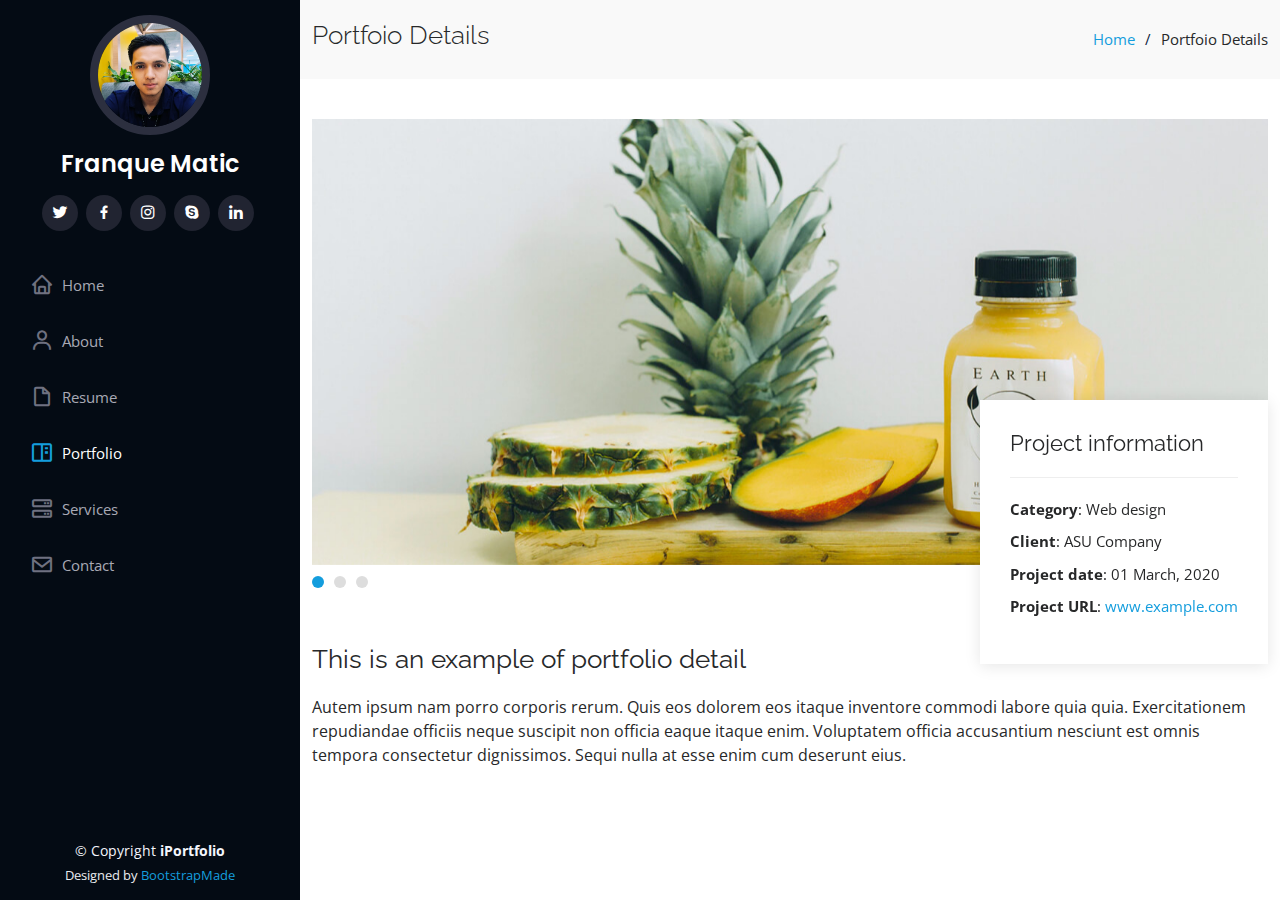
<file: portfolio-details.html>
<!DOCTYPE html>
<html lang="en">

<head>
  <meta charset="utf-8">
  <meta content="width=device-width, initial-scale=1.0" name="viewport">

  <title>Franque Matic - Portfoio Details</title>
  <meta content="" name="description">
  <meta content="" name="keywords">

  <!-- Favicons -->
  <link href="assets/img/fm.png" rel="icon">
  <link href="assets/img/fm.png" rel="franquematic-icon">

  <!-- Google Fonts -->
  <link href="https://fonts.googleapis.com/css?family=Open+Sans:300,300i,400,400i,600,600i,700,700i|Raleway:300,300i,400,400i,500,500i,600,600i,700,700i|Poppins:300,300i,400,400i,500,500i,600,600i,700,700i" rel="stylesheet">

  <!-- Vendor CSS Files -->
  <link href="assets/vendor/bootstrap/css/bootstrap.min.css" rel="stylesheet">
  <link href="assets/vendor/icofont/icofont.min.css" rel="stylesheet">
  <link href="assets/vendor/boxicons/css/boxicons.min.css" rel="stylesheet">
  <link href="assets/vendor/venobox/venobox.css" rel="stylesheet">
  <link href="assets/vendor/owl.carousel/assets/owl.carousel.min.css" rel="stylesheet">
  <link href="assets/vendor/aos/aos.css" rel="stylesheet">

  <!-- Template Main CSS File -->
  <link href="assets/css/style.css" rel="stylesheet">

  <!-- =======================================================
  * Template Name: iPortfolio - v2.0.2
  * Template URL: https://bootstrapmade.com/iportfolio-bootstrap-portfolio-websites-template/
  * Author: BootstrapMade.com
  * License: https://bootstrapmade.com/license/
  ======================================================== -->
</head>

<body>

  <!-- ======= Mobile nav toggle button ======= -->
  <button type="button" class="mobile-nav-toggle d-xl-none"><i class="icofont-navigation-menu"></i></button>

  <!-- ======= Header ======= -->
  <header id="header">
    <div class="d-flex flex-column">

      <div class="profile">
        <img src="assets/img/linkedInProfile_2x2.png" alt="" class="img-fluid rounded-circle">
        <h1 class="text-light"><a href="index.html">Franque Matic</a></h1>
        <div class="social-links mt-3 text-center">
          <a href="#" class="twitter"><i class="bx bxl-twitter"></i></a>
          <a href="#" class="facebook"><i class="bx bxl-facebook"></i></a>
          <a href="#" class="instagram"><i class="bx bxl-instagram"></i></a>
          <a href="#" class="google-plus"><i class="bx bxl-skype"></i></a>
          <a href="https://www.linkedin.com/in/franque-matic-b26676130/" class="linkedin"><i class="bx bxl-linkedin"></i></a>
        </div>
      </div>

      <nav class="nav-menu">
        <ul>
          <li><a href="index.html"><i class="bx bx-home"></i> <span>Home</span></a></li>
          <li><a href="index.html#about"><i class="bx bx-user"></i> <span>About</span></a></li>
          <li><a href="index.html#resume"><i class="bx bx-file-blank"></i> <span>Resume</span></a></li>
          <li class="active"><a href="#portfolio"><i class="bx bx-book-content"></i> Portfolio</a></li>
          <li><a href="index.html#services"><i class="bx bx-server"></i> Services</a></li>
          <li><a href="index.html#contact"><i class="bx bx-envelope"></i> Contact</a></li>

        </ul>
      </nav><!-- .nav-menu -->
      <button type="button" class="mobile-nav-toggle d-xl-none"><i class="icofont-navigation-menu"></i></button>

    </div>
  </header><!-- End Header -->

  <main id="main">

    <!-- ======= Breadcrumbs ======= -->
    <section id="breadcrumbs" class="breadcrumbs">
      <div class="container">

        <div class="d-flex justify-content-between align-items-center">
          <h2>Portfoio Details</h2>
          <ol>
            <li><a href="index.html">Home</a></li>
            <li>Portfoio Details</li>
          </ol>
        </div>

      </div>
    </section><!-- End Breadcrumbs -->

    <!-- ======= Portfolio Details Section ======= -->
    <section id="portfolio-details" class="portfolio-details">
      <div class="container">

        <div class="portfolio-details-container">

          <div class="owl-carousel portfolio-details-carousel">
            <img src="assets/img/portfolio/portfolio-details-1.jpg" class="img-fluid" alt="">
            <img src="assets/img/portfolio/portfolio-details-2.jpg" class="img-fluid" alt="">
            <img src="assets/img/portfolio/portfolio-details-3.jpg" class="img-fluid" alt="">
          </div>

          <div class="portfolio-info">
            <h3>Project information</h3>
            <ul>
              <li><strong>Category</strong>: Web design</li>
              <li><strong>Client</strong>: ASU Company</li>
              <li><strong>Project date</strong>: 01 March, 2020</li>
              <li><strong>Project URL</strong>: <a href="#">www.example.com</a></li>
            </ul>
          </div>

        </div>

        <div class="portfolio-description">
          <h2>This is an example of portfolio detail</h2>
          <p>
            Autem ipsum nam porro corporis rerum. Quis eos dolorem eos itaque inventore commodi labore quia quia. Exercitationem repudiandae officiis neque suscipit non officia eaque itaque enim. Voluptatem officia accusantium nesciunt est omnis tempora consectetur dignissimos. Sequi nulla at esse enim cum deserunt eius.
          </p>
        </div>

      </div>
    </section><!-- End Portfolio Details Section -->

  </main><!-- End #main -->

  <!-- ======= Footer ======= -->
  <footer id="footer">
    <div class="container">
      <div class="copyright">
        &copy; Copyright <strong><span>iPortfolio</span></strong>
      </div>
      <div class="credits">
        <!-- All the links in the footer should remain intact. -->
        <!-- You can delete the links only if you purchased the pro version. -->
        <!-- Licensing information: https://bootstrapmade.com/license/ -->
        <!-- Purchase the pro version with working PHP/AJAX contact form: https://bootstrapmade.com/iportfolio-bootstrap-portfolio-websites-template/ -->
        Designed by <a href="https://bootstrapmade.com/">BootstrapMade</a>
      </div>
    </div>
  </footer><!-- End  Footer -->

  <a href="#" class="back-to-top"><i class="icofont-simple-up"></i></a>

  <!-- Vendor JS Files -->
  <script src="assets/vendor/jquery/jquery.min.js"></script>
  <script src="assets/vendor/bootstrap/js/bootstrap.bundle.min.js"></script>
  <script src="assets/vendor/jquery.easing/jquery.easing.min.js"></script>
  <script src="assets/vendor/php-email-form/validate.js"></script>
  <script src="assets/vendor/waypoints/jquery.waypoints.min.js"></script>
  <script src="assets/vendor/counterup/counterup.min.js"></script>
  <script src="assets/vendor/isotope-layout/isotope.pkgd.min.js"></script>
  <script src="assets/vendor/venobox/venobox.min.js"></script>
  <script src="assets/vendor/owl.carousel/owl.carousel.min.js"></script>
  <script src="assets/vendor/typed.js/typed.min.js"></script>
  <script src="assets/vendor/aos/aos.js"></script>

  <!-- Template Main JS File -->
  <script src="assets/js/main.js"></script>

</body>

</html>
</file>
<file: assets/vendor/venobox/venobox.css>
/* ------ venobox.css --------*/
.vbox-overlay *, .vbox-overlay *:before, .vbox-overlay *:after{
    -webkit-backface-visibility: hidden;
    -webkit-box-sizing:border-box;
    -moz-box-sizing:border-box;
    box-sizing:border-box;
}
.vbox-overlay * { 
    -webkit-backface-visibility: visible;
    backface-visibility: visible;
}
.vbox-overlay{
    display: -webkit-flex;
    display: flex;
    -webkit-flex-direction: column;
    flex-direction: column;
    -webkit-justify-content: center;
    justify-content: center;
    -webkit-align-items: center;
    align-items: center;
    position: fixed;
    left: 0;
    top: 0;
    bottom: 0;
    right: 0;
    z-index: 999999;
}

/* ----- navigation ----- */
.vbox-title{
    width: 100%;
    height: 40px;
    float: left;
    text-align: center;
    line-height: 28px;
    font-size: 12px;
    padding: 6px 50px;
    overflow: hidden;
    position: fixed;
    display: none;
    left: 0;
    z-index: 89;
}
.vbox-close{
    cursor: pointer;
    position: fixed;
    top: -1px;
    right: 0;
    width: 50px;
    height: 40px;
    padding: 6px;
    display: block;
    background-position:10px center;
    overflow: hidden;
    font-size: 24px;
    line-height: 1;
    text-align: center;
    z-index: 99;
}
.vbox-left{
    cursor: pointer;
    position: fixed;
    left: 0;
    height: 40px;
    overflow: hidden;
    line-height: 28px;
    font-size: 12px;
    z-index: 99;
    display: flex;
    align-items:center;
}
.vbox-num{
    display: inline-block;
    margin: 6px 0 6px 15px;
}
/* ----- Social share ----- */
.vbox-share{
    line-height: 28px;
    font-size: 12px;
    overflow: hidden;
    position: fixed;
    left: 0;
    z-index: 98;
    display: flex;
    align-items:center;
    justify-content: center;
    width: 100%;
    text-align: center;
}
.vbox-share svg{
    max-height: 28px;
    width: 28px;
    z-index: 10;
    margin-left: 12px;
    margin-top: 6px;
    margin-bottom: 6px;
    vertical-align: middle;
}


/* ----- navigation ARROWS ----- */
.vbox-next, .vbox-prev{
    position: fixed;
    top: 50%;
    margin-top: -15px;
    overflow: hidden;
    cursor: pointer;
    display: block;
    width: 45px;
    height: 45px;
    z-index: 99;
}
.vbox-next span, .vbox-prev span{
    position: relative;
    width: 20px;
    height: 20px;
    border: 2px solid transparent;
    border-top-color: #B6B6B6;
    border-right-color: #B6B6B6;
    text-indent: -100px;
    position: absolute;
    top: 8px;
    display: block;
}
.vbox-prev{
    left: 15px;
}
.vbox-next{
    right: 15px;
}
.vbox-prev span{
    left: 10px;
    -ms-transform: rotate(-135deg);
    -webkit-transform: rotate(-135deg);
    transform: rotate(-135deg);
}
.vbox-next span{
    -ms-transform: rotate(45deg);
    -webkit-transform: rotate(45deg);
    transform: rotate(45deg);
    right: 10px;
}
/* ------- inline window ------ */
.vbox-inline{
    width: 420px;
    height: 315px;
    height: 70vh;
    padding: 10px;
    background: #fff;
    margin: 0 auto;
    overflow: auto;
    text-align: left;
}
/* ------- Video & iFrames window ------ */
.venoframe{
    max-width: 100%;
    width: 100%;
    border: none;
    width: 100%;
    height: 260px;
    height: 70vh;
}
.venoframe.vbvid{
    height: 260px;
}
@media (min-width: 768px) {
    .venoframe, .vbox-inline{
        width: 90%;
        height: 360px;
        height: 70vh;
    }
    .venoframe.vbvid{
        width: 640px;
        height: 360px;
    }
}
@media (min-width: 992px) {
    .venoframe, .vbox-inline{
        max-width: 1200px;
        width: 80%;
        height: 540px;
        height: 70vh;
    }
    .venoframe.vbvid{
        width: 960px;
        height: 540px;
    }
}
/* 
Please do NOT edit this part! 
or at least read this note: http://i.imgur.com/7C0ws9e.gif
*/
.vbox-open{
    overflow: hidden;
}
.vbox-container{
    position: absolute;
    left: 0;
    right: 0;
    top: 0;
    bottom: 0;
    overflow-x: hidden;
    overflow-y: scroll;
    overflow-scrolling: touch;
    -webkit-overflow-scrolling: touch;
    z-index: 20;
    max-height: 100%;

}

.vbox-content{
    text-align: center;
    float: left;
    width: 100%;
    position: relative;
    overflow: hidden;
    padding: 20px 4%;
}
.vbox-container img{
    max-width: 100%;
    height: auto;
}
.vbox-figlio{
    box-shadow: 0 0 12px rgba(0,0,0,0.19), 0 6px 6px rgba(0,0,0,0.23);
    max-width: 100%;
    text-align: initial;
}
img.vbox-figlio{
    -webkit-user-select: none;
-khtml-user-select: none;
-moz-user-select: none;
-o-user-select: none;
user-select: none;
}
.vbox-content.swipe-left{
    margin-left: -200px !important;
}
.vbox-content.swipe-right{
    margin-left: 200px !important;
}
.vbox-animated{
    webkit-transition: margin 300ms ease-out;
    transition: margin 300ms ease-out;
}

/* ---------- preloader ----------
 * SPINKIT 
 * http://tobiasahlin.com/spinkit/
-------------------------------- */
.sk-double-bounce,.sk-rotating-plane{width:40px;height:40px;margin:40px auto}.sk-rotating-plane{background-color:#333;-webkit-animation:sk-rotatePlane 1.2s infinite ease-in-out;animation:sk-rotatePlane 1.2s infinite ease-in-out}@-webkit-keyframes sk-rotatePlane{0%{-webkit-transform:perspective(120px) rotateX(0) rotateY(0);transform:perspective(120px) rotateX(0) rotateY(0)}50%{-webkit-transform:perspective(120px) rotateX(-180.1deg) rotateY(0);transform:perspective(120px) rotateX(-180.1deg) rotateY(0)}100%{-webkit-transform:perspective(120px) rotateX(-180deg) rotateY(-179.9deg);transform:perspective(120px) rotateX(-180deg) rotateY(-179.9deg)}}@keyframes sk-rotatePlane{0%{-webkit-transform:perspective(120px) rotateX(0) rotateY(0);transform:perspective(120px) rotateX(0) rotateY(0)}50%{-webkit-transform:perspective(120px) rotateX(-180.1deg) rotateY(0);transform:perspective(120px) rotateX(-180.1deg) rotateY(0)}100%{-webkit-transform:perspective(120px) rotateX(-180deg) rotateY(-179.9deg);transform:perspective(120px) rotateX(-180deg) rotateY(-179.9deg)}}.sk-double-bounce{position:relative}.sk-double-bounce .sk-child{width:100%;height:100%;border-radius:50%;background-color:#333;opacity:.6;position:absolute;top:0;left:0;-webkit-animation:sk-doubleBounce 2s infinite ease-in-out;animation:sk-doubleBounce 2s infinite ease-in-out}.sk-chasing-dots .sk-child,.sk-spinner-pulse,.sk-three-bounce .sk-child{background-color:#333;border-radius:100%}.sk-double-bounce .sk-double-bounce2{-webkit-animation-delay:-1s;animation-delay:-1s}@-webkit-keyframes sk-doubleBounce{0%,100%{-webkit-transform:scale(0);transform:scale(0)}50%{-webkit-transform:scale(1);transform:scale(1)}}@keyframes sk-doubleBounce{0%,100%{-webkit-transform:scale(0);transform:scale(0)}50%{-webkit-transform:scale(1);transform:scale(1)}}.sk-wave{margin:40px auto;width:50px;height:40px;text-align:center;font-size:10px}.sk-wave .sk-rect{background-color:#333;height:100%;width:6px;display:inline-block;-webkit-animation:sk-waveStretchDelay 1.2s infinite ease-in-out;animation:sk-waveStretchDelay 1.2s infinite ease-in-out}.sk-wave .sk-rect1{-webkit-animation-delay:-1.2s;animation-delay:-1.2s}.sk-wave .sk-rect2{-webkit-animation-delay:-1.1s;animation-delay:-1.1s}.sk-wave .sk-rect3{-webkit-animation-delay:-1s;animation-delay:-1s}.sk-wave .sk-rect4{-webkit-animation-delay:-.9s;animation-delay:-.9s}.sk-wave .sk-rect5{-webkit-animation-delay:-.8s;animation-delay:-.8s}@-webkit-keyframes sk-waveStretchDelay{0%,100%,40%{-webkit-transform:scaleY(.4);transform:scaleY(.4)}20%{-webkit-transform:scaleY(1);transform:scaleY(1)}}@keyframes sk-waveStretchDelay{0%,100%,40%{-webkit-transform:scaleY(.4);transform:scaleY(.4)}20%{-webkit-transform:scaleY(1);transform:scaleY(1)}}.sk-wandering-cubes{margin:40px auto;width:40px;height:40px;position:relative}.sk-wandering-cubes .sk-cube{background-color:#333;width:10px;height:10px;position:absolute;top:0;left:0;-webkit-animation:sk-wanderingCube 1.8s ease-in-out -1.8s infinite both;animation:sk-wanderingCube 1.8s ease-in-out -1.8s infinite both}.sk-chasing-dots,.sk-spinner-pulse{width:40px;height:40px;margin:40px auto}.sk-wandering-cubes .sk-cube2{-webkit-animation-delay:-.9s;animation-delay:-.9s}@-webkit-keyframes sk-wanderingCube{0%{-webkit-transform:rotate(0);transform:rotate(0)}25%{-webkit-transform:translateX(30px) rotate(-90deg) scale(.5);transform:translateX(30px) rotate(-90deg) scale(.5)}50%{-webkit-transform:translateX(30px) translateY(30px) rotate(-179deg);transform:translateX(30px) translateY(30px) rotate(-179deg)}50.1%{-webkit-transform:translateX(30px) translateY(30px) rotate(-180deg);transform:translateX(30px) translateY(30px) rotate(-180deg)}75%{-webkit-transform:translateX(0) translateY(30px) rotate(-270deg) scale(.5);transform:translateX(0) translateY(30px) rotate(-270deg) scale(.5)}100%{-webkit-transform:rotate(-360deg);transform:rotate(-360deg)}}@keyframes sk-wanderingCube{0%{-webkit-transform:rotate(0);transform:rotate(0)}25%{-webkit-transform:translateX(30px) rotate(-90deg) scale(.5);transform:translateX(30px) rotate(-90deg) scale(.5)}50%{-webkit-transform:translateX(30px) translateY(30px) rotate(-179deg);transform:translateX(30px) translateY(30px) rotate(-179deg)}50.1%{-webkit-transform:translateX(30px) translateY(30px) rotate(-180deg);transform:translateX(30px) translateY(30px) rotate(-180deg)}75%{-webkit-transform:translateX(0) translateY(30px) rotate(-270deg) scale(.5);transform:translateX(0) translateY(30px) rotate(-270deg) scale(.5)}100%{-webkit-transform:rotate(-360deg);transform:rotate(-360deg)}}.sk-spinner-pulse{-webkit-animation:sk-pulseScaleOut 1s infinite ease-in-out;animation:sk-pulseScaleOut 1s infinite ease-in-out}@-webkit-keyframes sk-pulseScaleOut{0%{-webkit-transform:scale(0);transform:scale(0)}100%{-webkit-transform:scale(1);transform:scale(1);opacity:0}}@keyframes sk-pulseScaleOut{0%{-webkit-transform:scale(0);transform:scale(0)}100%{-webkit-transform:scale(1);transform:scale(1);opacity:0}}.sk-chasing-dots{position:relative;text-align:center;-webkit-animation:sk-chasingDotsRotate 2s infinite linear;animation:sk-chasingDotsRotate 2s infinite linear}.sk-chasing-dots .sk-child{width:60%;height:60%;display:inline-block;position:absolute;top:0;-webkit-animation:sk-chasingDotsBounce 2s infinite ease-in-out;animation:sk-chasingDotsBounce 2s infinite ease-in-out}.sk-chasing-dots .sk-dot2{top:auto;bottom:0;-webkit-animation-delay:-1s;animation-delay:-1s}@-webkit-keyframes sk-chasingDotsRotate{100%{-webkit-transform:rotate(360deg);transform:rotate(360deg)}}@keyframes sk-chasingDotsRotate{100%{-webkit-transform:rotate(360deg);transform:rotate(360deg)}}@-webkit-keyframes sk-chasingDotsBounce{0%,100%{-webkit-transform:scale(0);transform:scale(0)}50%{-webkit-transform:scale(1);transform:scale(1)}}@keyframes sk-chasingDotsBounce{0%,100%{-webkit-transform:scale(0);transform:scale(0)}50%{-webkit-transform:scale(1);transform:scale(1)}}.sk-three-bounce{margin:40px auto;width:80px;text-align:center}.sk-three-bounce .sk-child{width:20px;height:20px;display:inline-block;-webkit-animation:sk-three-bounce 1.4s ease-in-out 0s infinite both;animation:sk-three-bounce 1.4s ease-in-out 0s infinite both}.sk-circle .sk-child:before,.sk-fading-circle .sk-circle:before{display:block;border-radius:100%;content:'';background-color:#333}.sk-three-bounce .sk-bounce1{-webkit-animation-delay:-.32s;animation-delay:-.32s}.sk-three-bounce .sk-bounce2{-webkit-animation-delay:-.16s;animation-delay:-.16s}@-webkit-keyframes sk-three-bounce{0%,100%,80%{-webkit-transform:scale(0);transform:scale(0)}40%{-webkit-transform:scale(1);transform:scale(1)}}@keyframes sk-three-bounce{0%,100%,80%{-webkit-transform:scale(0);transform:scale(0)}40%{-webkit-transform:scale(1);transform:scale(1)}}.sk-circle{margin:40px auto;width:40px;height:40px;position:relative}.sk-circle .sk-child{width:100%;height:100%;position:absolute;left:0;top:0}.sk-circle .sk-child:before{margin:0 auto;width:15%;height:15%;-webkit-animation:sk-circleBounceDelay 1.2s infinite ease-in-out both;animation:sk-circleBounceDelay 1.2s infinite ease-in-out both}.sk-circle .sk-circle2{-webkit-transform:rotate(30deg);-ms-transform:rotate(30deg);transform:rotate(30deg)}.sk-circle .sk-circle3{-webkit-transform:rotate(60deg);-ms-transform:rotate(60deg);transform:rotate(60deg)}.sk-circle .sk-circle4{-webkit-transform:rotate(90deg);-ms-transform:rotate(90deg);transform:rotate(90deg)}.sk-circle .sk-circle5{-webkit-transform:rotate(120deg);-ms-transform:rotate(120deg);transform:rotate(120deg)}.sk-circle .sk-circle6{-webkit-transform:rotate(150deg);-ms-transform:rotate(150deg);transform:rotate(150deg)}.sk-circle .sk-circle7{-webkit-transform:rotate(180deg);-ms-transform:rotate(180deg);transform:rotate(180deg)}.sk-circle .sk-circle8{-webkit-transform:rotate(210deg);-ms-transform:rotate(210deg);transform:rotate(210deg)}.sk-circle .sk-circle9{-webkit-transform:rotate(240deg);-ms-transform:rotate(240deg);transform:rotate(240deg)}.sk-circle .sk-circle10{-webkit-transform:rotate(270deg);-ms-transform:rotate(270deg);transform:rotate(270deg)}.sk-circle .sk-circle11{-webkit-transform:rotate(300deg);-ms-transform:rotate(300deg);transform:rotate(300deg)}.sk-circle .sk-circle12{-webkit-transform:rotate(330deg);-ms-transform:rotate(330deg);transform:rotate(330deg)}.sk-circle .sk-circle2:before{-webkit-animation-delay:-1.1s;animation-delay:-1.1s}.sk-circle .sk-circle3:before{-webkit-animation-delay:-1s;animation-delay:-1s}.sk-circle .sk-circle4:before{-webkit-animation-delay:-.9s;animation-delay:-.9s}.sk-circle .sk-circle5:before{-webkit-animation-delay:-.8s;animation-delay:-.8s}.sk-circle .sk-circle6:before{-webkit-animation-delay:-.7s;animation-delay:-.7s}.sk-circle .sk-circle7:before{-webkit-animation-delay:-.6s;animation-delay:-.6s}.sk-circle .sk-circle8:before{-webkit-animation-delay:-.5s;animation-delay:-.5s}.sk-circle .sk-circle9:before{-webkit-animation-delay:-.4s;animation-delay:-.4s}.sk-circle .sk-circle10:before{-webkit-animation-delay:-.3s;animation-delay:-.3s}.sk-circle .sk-circle11:before{-webkit-animation-delay:-.2s;animation-delay:-.2s}.sk-circle .sk-circle12:before{-webkit-animation-delay:-.1s;animation-delay:-.1s}@-webkit-keyframes sk-circleBounceDelay{0%,100%,80%{-webkit-transform:scale(0);transform:scale(0)}40%{-webkit-transform:scale(1);transform:scale(1)}}@keyframes sk-circleBounceDelay{0%,100%,80%{-webkit-transform:scale(0);transform:scale(0)}40%{-webkit-transform:scale(1);transform:scale(1)}}.sk-cube-grid{width:40px;height:40px;margin:40px auto}.sk-cube-grid .sk-cube{width:33.33%;height:33.33%;background-color:#333;float:left;-webkit-animation:sk-cubeGridScaleDelay 1.3s infinite ease-in-out;animation:sk-cubeGridScaleDelay 1.3s infinite ease-in-out}.sk-cube-grid .sk-cube1{-webkit-animation-delay:.2s;animation-delay:.2s}.sk-cube-grid .sk-cube2{-webkit-animation-delay:.3s;animation-delay:.3s}.sk-cube-grid .sk-cube3{-webkit-animation-delay:.4s;animation-delay:.4s}.sk-cube-grid .sk-cube4{-webkit-animation-delay:.1s;animation-delay:.1s}.sk-cube-grid .sk-cube5{-webkit-animation-delay:.2s;animation-delay:.2s}.sk-cube-grid .sk-cube6{-webkit-animation-delay:.3s;animation-delay:.3s}.sk-cube-grid .sk-cube7{-webkit-animation-delay:0ms;animation-delay:0ms}.sk-cube-grid .sk-cube8{-webkit-animation-delay:.1s;animation-delay:.1s}.sk-cube-grid .sk-cube9{-webkit-animation-delay:.2s;animation-delay:.2s}@-webkit-keyframes sk-cubeGridScaleDelay{0%,100%,70%{-webkit-transform:scale3D(1,1,1);transform:scale3D(1,1,1)}35%{-webkit-transform:scale3D(0,0,1);transform:scale3D(0,0,1)}}@keyframes sk-cubeGridScaleDelay{0%,100%,70%{-webkit-transform:scale3D(1,1,1);transform:scale3D(1,1,1)}35%{-webkit-transform:scale3D(0,0,1);transform:scale3D(0,0,1)}}.sk-fading-circle{margin:40px auto;width:40px;height:40px;position:relative}.sk-fading-circle .sk-circle{width:100%;height:100%;position:absolute;left:0;top:0}.sk-fading-circle .sk-circle:before{margin:0 auto;width:15%;height:15%;-webkit-animation:sk-circleFadeDelay 1.2s infinite ease-in-out both;animation:sk-circleFadeDelay 1.2s infinite ease-in-out both}.sk-fading-circle .sk-circle2{-webkit-transform:rotate(30deg);-ms-transform:rotate(30deg);transform:rotate(30deg)}.sk-fading-circle .sk-circle3{-webkit-transform:rotate(60deg);-ms-transform:rotate(60deg);transform:rotate(60deg)}.sk-fading-circle .sk-circle4{-webkit-transform:rotate(90deg);-ms-transform:rotate(90deg);transform:rotate(90deg)}.sk-fading-circle .sk-circle5{-webkit-transform:rotate(120deg);-ms-transform:rotate(120deg);transform:rotate(120deg)}.sk-fading-circle .sk-circle6{-webkit-transform:rotate(150deg);-ms-transform:rotate(150deg);transform:rotate(150deg)}.sk-fading-circle .sk-circle7{-webkit-transform:rotate(180deg);-ms-transform:rotate(180deg);transform:rotate(180deg)}.sk-fading-circle .sk-circle8{-webkit-transform:rotate(210deg);-ms-transform:rotate(210deg);transform:rotate(210deg)}.sk-fading-circle .sk-circle9{-webkit-transform:rotate(240deg);-ms-transform:rotate(240deg);transform:rotate(240deg)}.sk-fading-circle .sk-circle10{-webkit-transform:rotate(270deg);-ms-transform:rotate(270deg);transform:rotate(270deg)}.sk-fading-circle .sk-circle11{-webkit-transform:rotate(300deg);-ms-transform:rotate(300deg);transform:rotate(300deg)}.sk-fading-circle .sk-circle12{-webkit-transform:rotate(330deg);-ms-transform:rotate(330deg);transform:rotate(330deg)}.sk-fading-circle .sk-circle2:before{-webkit-animation-delay:-1.1s;animation-delay:-1.1s}.sk-fading-circle .sk-circle3:before{-webkit-animation-delay:-1s;animation-delay:-1s}.sk-fading-circle .sk-circle4:before{-webkit-animation-delay:-.9s;animation-delay:-.9s}.sk-fading-circle .sk-circle5:before{-webkit-animation-delay:-.8s;animation-delay:-.8s}.sk-fading-circle .sk-circle6:before{-webkit-animation-delay:-.7s;animation-delay:-.7s}.sk-fading-circle .sk-circle7:before{-webkit-animation-delay:-.6s;animation-delay:-.6s}.sk-fading-circle .sk-circle8:before{-webkit-animation-delay:-.5s;animation-delay:-.5s}.sk-fading-circle .sk-circle9:before{-webkit-animation-delay:-.4s;animation-delay:-.4s}.sk-fading-circle .sk-circle10:before{-webkit-animation-delay:-.3s;animation-delay:-.3s}.sk-fading-circle .sk-circle11:before{-webkit-animation-delay:-.2s;animation-delay:-.2s}.sk-fading-circle .sk-circle12:before{-webkit-animation-delay:-.1s;animation-delay:-.1s}@-webkit-keyframes sk-circleFadeDelay{0%,100%,39%{opacity:0}40%{opacity:1}}@keyframes sk-circleFadeDelay{0%,100%,39%{opacity:0}40%{opacity:1}}.sk-folding-cube{margin:40px auto;width:40px;height:40px;position:relative;-webkit-transform:rotateZ(45deg);transform:rotateZ(45deg)}.sk-folding-cube .sk-cube{float:left;width:50%;height:50%;position:relative;-webkit-transform:scale(1.1);-ms-transform:scale(1.1);transform:scale(1.1)}.sk-folding-cube .sk-cube:before{content:'';position:absolute;top:0;left:0;width:100%;height:100%;background-color:#333;-webkit-animation:sk-foldCubeAngle 2.4s infinite linear both;animation:sk-foldCubeAngle 2.4s infinite linear both;-webkit-transform-origin:100% 100%;-ms-transform-origin:100% 100%;transform-origin:100% 100%}.sk-folding-cube .sk-cube2{-webkit-transform:scale(1.1) rotateZ(90deg);transform:scale(1.1) rotateZ(90deg)}.sk-folding-cube .sk-cube3{-webkit-transform:scale(1.1) rotateZ(180deg);transform:scale(1.1) rotateZ(180deg)}.sk-folding-cube .sk-cube4{-webkit-transform:scale(1.1) rotateZ(270deg);transform:scale(1.1) rotateZ(270deg)}.sk-folding-cube .sk-cube2:before{-webkit-animation-delay:.3s;animation-delay:.3s}.sk-folding-cube .sk-cube3:before{-webkit-animation-delay:.6s;animation-delay:.6s}.sk-folding-cube .sk-cube4:before{-webkit-animation-delay:.9s;animation-delay:.9s}@-webkit-keyframes sk-foldCubeAngle{0%,10%{-webkit-transform:perspective(140px) rotateX(-180deg);transform:perspective(140px) rotateX(-180deg);opacity:0}25%,75%{-webkit-transform:perspective(140px) rotateX(0);transform:perspective(140px) rotateX(0);opacity:1}100%,90%{-webkit-transform:perspective(140px) rotateY(180deg);transform:perspective(140px) rotateY(180deg);opacity:0}}@keyframes sk-foldCubeAngle{0%,10%{-webkit-transform:perspective(140px) rotateX(-180deg);transform:perspective(140px) rotateX(-180deg);opacity:0}25%,75%{-webkit-transform:perspective(140px) rotateX(0);transform:perspective(140px) rotateX(0);opacity:1}100%,90%{-webkit-transform:perspective(140px) rotateY(180deg);transform:perspective(140px) rotateY(180deg);opacity:0}}
</file>
<file: assets/css/myStyle.css>
.about_me{
    padding: 20px;
}

#OOP{
    margin-left: 30%;
}
</file>
<file: assets/css/style.css>
/**
* Template Name: iPortfolio - v2.0.2
* Template URL: https://bootstrapmade.com/iportfolio-bootstrap-portfolio-websites-template/
* Author: BootstrapMade.com
* License: https://bootstrapmade.com/license/
*/

/*--------------------------------------------------------------
# General
--------------------------------------------------------------*/
body {
  font-family: "Open Sans", sans-serif;
  color: #272829;
}

a {
  color: #149ddd;
  text-decoration: none;
}

a:hover {
  color: #37b3ed;
  text-decoration: none;
}

h1, h2, h3, h4, h5, h6 {
  font-family: "Raleway", sans-serif;
}

/*--------------------------------------------------------------
# Back to top button
--------------------------------------------------------------*/
.back-to-top {
  position: fixed;
  display: none;
  width: 40px;
  height: 40px;
  border-radius: 50px;
  right: 15px;
  bottom: 15px;
  background: #149ddd;
  color: #fff;
  transition: display 0.5s ease-in-out;
  z-index: 99999;
}

.back-to-top i {
  font-size: 24px;
  position: absolute;
  top: 7px;
  left: 8px;
}

.back-to-top:hover {
  color: #fff;
  background: #2eafec;
  transition: background 0.2s ease-in-out;
}

/*--------------------------------------------------------------
# Header
--------------------------------------------------------------*/
#header {
  position: fixed;
  top: 0;
  left: 0;
  bottom: 0;
  width: 300px;
  transition: all ease-in-out 0.5s;
  z-index: 9997;
  transition: all 0.5s;
  padding: 0 15px;
  background: #040b14;
  overflow-y: auto;
}

#header .profile img {
  margin: 15px auto;
  display: block;
  width: 120px;
  border: 8px solid #2c2f3f;
}

#header .profile h1 {
  font-size: 24px;
  margin: 0;
  padding: 0;
  font-weight: 600;
  -moz-text-align-last: center;
  text-align-last: center;
  font-family: "Poppins", sans-serif;
}

#header .profile h1 a, #header .profile h1 a:hover {
  color: #fff;
  text-decoration: none;
}

#header .profile .social-links a {
  font-size: 18px;
  display: inline-block;
  background: #212431;
  color: #fff;
  line-height: 1;
  padding: 8px 0;
  margin-right: 4px;
  border-radius: 50%;
  text-align: center;
  width: 36px;
  height: 36px;
  transition: 0.3s;
}

#header .profile .social-links a:hover {
  background: #149ddd;
  color: #fff;
  text-decoration: none;
}

#main {
  margin-left: 300px;
}

@media (max-width: 1199px) {
  #header {
    left: -300px;
  }
  #main {
    margin-left: 0;
  }
}

/*--------------------------------------------------------------
# Navigation Menu
--------------------------------------------------------------*/
/* Desktop Navigation */
.nav-menu {
  padding-top: 30px;
}

.nav-menu * {
  margin: 0;
  padding: 0;
  list-style: none;
}

.nav-menu > ul > li {
  position: relative;
  white-space: nowrap;
}

.nav-menu a {
  display: flex;
  align-items: center;
  color: #a8a9b4;
  padding: 12px 15px;
  margin-bottom: 8px;
  transition: 0.3s;
  font-size: 15px;
}

.nav-menu a i {
  font-size: 24px;
  padding-right: 8px;
  color: #6f7180;
}

.nav-menu a:hover, .nav-menu .active > a, .nav-menu li:hover > a {
  text-decoration: none;
  color: #fff;
}

.nav-menu a:hover i, .nav-menu .active > a i, .nav-menu li:hover > a i {
  color: #149ddd;
}

/* Mobile Navigation */
.mobile-nav-toggle {
  position: fixed;
  right: 15px;
  top: 15px;
  z-index: 9998;
  border: 0;
  background: none;
  font-size: 24px;
  transition: all 0.4s;
  outline: none !important;
  line-height: 1;
  cursor: pointer;
  text-align: right;
}

.mobile-nav-toggle i {
  color: #149ddd;
}

.mobile-nav-active {
  overflow: hidden;
}

.mobile-nav-active #header {
  left: 0;
}

.mobile-nav-active .mobile-nav-toggle i {
  color: #fff;
}

/*--------------------------------------------------------------
# Hero Section
--------------------------------------------------------------*/
#hero {
  width: 100%;
  height: 100vh;
  background: url("../img/nature-bg.jpg") top center;
  background-size: cover;
}

#hero:before {
  content: "";
  background: rgba(5, 13, 24, 0.3);
  position: absolute;
  bottom: 0;
  top: 0;
  left: 0;
  right: 0;
  z-index: 1;
}

#hero .hero-container {
  position: relative;
  z-index: 2;
  min-width: 300px;
}

#hero h1 {
  margin: 0 0 10px 0;
  font-size: 64px;
  font-weight: 700;
  line-height: 56px;
  color: #fff;
}

#hero p {
  color: #fff;
  margin-bottom: 50px;
  font-size: 26px;
  font-family: "Poppins", sans-serif;
}

#hero p span {
  color: #fff;
  padding-bottom: 4px;
  letter-spacing: 1px;
  border-bottom: 3px solid #149ddd;
}

@media (min-width: 1024px) {
  #hero {
    background-attachment: fixed;
  }
}

@media (max-width: 768px) {
  #hero h1 {
    font-size: 28px;
    line-height: 36px;
  }
  #hero h2 {
    font-size: 18px;
    line-height: 24px;
    margin-bottom: 30px;
  }
}

/*--------------------------------------------------------------
# Sections General
--------------------------------------------------------------*/
section {
  padding: 60px 0;
  overflow: hidden;
}

.section-bg {
  background: #f5f8fd;
}

.section-title {
  padding-bottom: 30px;
}

.section-title h2 {
  font-size: 32px;
  font-weight: bold;
  margin-bottom: 20px;
  padding-bottom: 20px;
  position: relative;
  color: #173b6c;
}

.section-title h2::after {
  content: '';
  position: absolute;
  display: block;
  width: 50px;
  height: 3px;
  background: #149ddd;
  bottom: 0;
  left: 0;
}

.section-title p {
  margin-bottom: 0;
}

/*--------------------------------------------------------------
# About
--------------------------------------------------------------*/
.about .content h3 {
  font-weight: 700;
  font-size: 26px;
  color: #173b6c;
}

.about .content ul {
  list-style: none;
  padding: 0;
}

.about .content ul li {
  padding-bottom: 10px;
}

.about .content ul i {
  font-size: 20px;
  padding-right: 2px;
  color: #149ddd;
}

.about .content p:last-child {
  margin-bottom: 0;
}

/*--------------------------------------------------------------
# Facts
--------------------------------------------------------------*/
.facts {
  padding-bottom: 30px;
}

.facts .count-box {
  padding: 30px;
  width: 100%;
}

.facts .count-box i {
  display: block;
  font-size: 44px;
  color: #149ddd;
  float: left;
}

.facts .count-box span {
  font-size: 48px;
  line-height: 40px;
  display: block;
  font-weight: 700;
  color: #050d18;
  margin-left: 60px;
}

.facts .count-box p {
  padding: 15px 0 0 0;
  margin: 0 0 0 60px;
  font-family: "Raleway", sans-serif;
  font-size: 14px;
  color: #122f57;
}

.facts .count-box a {
  font-weight: 600;
  display: block;
  margin-top: 20px;
  color: #122f57;
  font-size: 15px;
  font-family: "Poppins", sans-serif;
  transition: ease-in-out 0.3s;
}

.facts .count-box a:hover {
  color: #1f5297;
}

/*--------------------------------------------------------------
# Akills
--------------------------------------------------------------*/
.skills .progress {
  height: 60px;
  display: block;
  background: none;
  border-radius: 0;
}

.skills .progress .skill {
  padding: 0;
  margin: 0 0 6px 0;
  text-transform: uppercase;
  display: block;
  font-weight: 600;
  font-family: "Poppins", sans-serif;
  color: #050d18;
}

.skills .progress .skill .val {
  float: right;
  font-style: normal;
}

.skills .progress-bar-wrap {
  background: #dce8f8;
  height: 10px;
}

.skills .progress-bar {
  width: 1px;
  height: 10px;
  transition: .9s;
  background-color: #149ddd;
}

/*--------------------------------------------------------------
# Resume
--------------------------------------------------------------*/
.resume .resume-title {
  font-size: 26px;
  font-weight: 700;
  margin-top: 20px;
  margin-bottom: 20px;
  color: #050d18;
}

.resume .resume-item {
  padding: 0 0 20px 20px;
  margin-top: -2px;
  border-left: 2px solid #1f5297;
  position: relative;
}

.resume .resume-item h4 {
  line-height: 18px;
  font-size: 18px;
  font-weight: 600;
  text-transform: uppercase;
  font-family: "Poppins", sans-serif;
  color: #050d18;
  margin-bottom: 10px;
}

.resume .resume-item h5 {
  font-size: 16px;
  background: #e4edf9;
  padding: 5px 15px;
  display: inline-block;
  font-weight: 600;
  margin-bottom: 10px;
}

.resume .resume-item ul {
  padding-left: 20px;
}

.resume .resume-item ul li {
  padding-bottom: 10px;
}

.resume .resume-item:last-child {
  padding-bottom: 0;
}

.resume .resume-item::before {
  content: "";
  position: absolute;
  width: 16px;
  height: 16px;
  border-radius: 50px;
  left: -9px;
  top: 0;
  background: #fff;
  border: 2px solid #1f5297;
}

/*--------------------------------------------------------------
# Portfolio
--------------------------------------------------------------*/
.portfolio .portfolio-item {
  margin-bottom: 30px;
}

.portfolio #portfolio-flters {
  padding: 0;
  margin: 0 auto 35px auto;
  list-style: none;
  text-align: center;
  background: #fff;
  border-radius: 50px;
  padding: 2px 15px;
}

.portfolio #portfolio-flters li {
  cursor: pointer;
  display: inline-block;
  padding: 10px 15px 8px 15px;
  font-size: 14px;
  font-weight: 600;
  line-height: 1;
  text-transform: uppercase;
  color: #272829;
  margin-bottom: 5px;
  transition: all 0.3s ease-in-out;
}

.portfolio #portfolio-flters li:hover, .portfolio #portfolio-flters li.filter-active {
  color: #149ddd;
}

.portfolio #portfolio-flters li:last-child {
  margin-right: 0;
}

.portfolio .portfolio-wrap {
  transition: 0.3s;
  position: relative;
  overflow: hidden;
  z-index: 1;
}

.portfolio .portfolio-wrap::before {
  content: "";
  background: rgba(255, 255, 255, 0.5);
  position: absolute;
  left: 0;
  right: 0;
  top: 0;
  bottom: 0;
  transition: all ease-in-out 0.3s;
  z-index: 2;
  opacity: 0;
}

.portfolio .portfolio-wrap .portfolio-links {
  opacity: 1;
  left: 0;
  right: 0;
  bottom: -60px;
  z-index: 3;
  position: absolute;
  transition: all ease-in-out 0.3s;
  display: flex;
  justify-content: center;
}

.portfolio .portfolio-wrap .portfolio-links a {
  color: #fff;
  font-size: 28px;
  text-align: center;
  background: rgba(20, 157, 221, 0.75);
  transition: 0.3s;
  width: 50%;
}

.portfolio .portfolio-wrap .portfolio-links a:hover {
  background: rgba(20, 157, 221, 0.95);
}

.portfolio .portfolio-wrap .portfolio-links a + a {
  border-left: 1px solid #37b3ed;
}

.portfolio .portfolio-wrap:hover::before {
  top: 0;
  left: 0;
  right: 0;
  bottom: 0;
  opacity: 1;
}

.portfolio .portfolio-wrap:hover .portfolio-links {
  opacity: 1;
  bottom: 0;
}

/*--------------------------------------------------------------
# Services
--------------------------------------------------------------*/
.services .icon-box {
  margin-bottom: 20px;
}

.services .icon {
  float: left;
  display: flex;
  align-items: center;
  justify-content: center;
  width: 54px;
  height: 54px;
  background: #149ddd;
  border-radius: 50%;
  transition: 0.5s;
  border: 1px solid #149ddd;
}

.services .icon i {
  color: #fff;
  font-size: 24px;
}

.services .icon-box:hover .icon {
  background: #fff;
}

.services .icon-box:hover .icon i {
  color: #149ddd;
}

.services .title {
  margin-left: 80px;
  font-weight: 700;
  margin-bottom: 15px;
  font-size: 18px;
}

.services .title a {
  color: #343a40;
}

.services .title a:hover {
  color: #149ddd;
}

.services .description {
  margin-left: 80px;
  line-height: 24px;
  font-size: 14px;
}

/*--------------------------------------------------------------
# Testimonials
--------------------------------------------------------------*/
.testimonials .testimonial-item {
  box-sizing: content-box;
  text-align: center;
  min-height: 320px;
}

.testimonials .testimonial-item .testimonial-img {
  width: 90px;
  border-radius: 50%;
  margin: 0 auto;
}

.testimonials .testimonial-item h3 {
  font-size: 18px;
  font-weight: bold;
  margin: 10px 0 5px 0;
  color: #111;
}

.testimonials .testimonial-item h4 {
  font-size: 14px;
  color: #999;
  margin: 0;
}

.testimonials .testimonial-item .quote-icon-left, .testimonials .testimonial-item .quote-icon-right {
  color: #c3e8fa;
  font-size: 26px;
}

.testimonials .testimonial-item .quote-icon-left {
  display: inline-block;
  left: -5px;
  position: relative;
}

.testimonials .testimonial-item .quote-icon-right {
  display: inline-block;
  right: -5px;
  position: relative;
  top: 10px;
}

.testimonials .testimonial-item p {
  font-style: italic;
  margin: 0 15px 15px 15px;
  padding: 20px;
  background: #fff;
  position: relative;
  margin-bottom: 35px;
  border-radius: 6px;
  box-shadow: 0px 2px 15px rgba(0, 0, 0, 0.1);
}

.testimonials .testimonial-item p::after {
  content: "";
  width: 0;
  height: 0;
  border-top: 20px solid #fff;
  border-right: 20px solid transparent;
  border-left: 20px solid transparent;
  position: absolute;
  bottom: -20px;
  left: calc(50% - 20px);
}

.testimonials .owl-nav, .testimonials .owl-dots {
  margin-top: 5px;
  text-align: center;
}

.testimonials .owl-dot {
  display: inline-block;
  margin: 0 5px;
  width: 12px;
  height: 12px;
  border-radius: 50%;
  background-color: #ddd !important;
}

.testimonials .owl-dot.active {
  background-color: #149ddd !important;
}

@media (max-width: 767px) {
  .testimonials {
    margin: 30px 10px;
  }
}

/*--------------------------------------------------------------
# Contact
--------------------------------------------------------------*/
.contact {
  padding-bottom: 130px;
}

.contact .info {
  padding: 30px;
  background: #fff;
  width: 100%;
  box-shadow: 0 0 24px 0 rgba(0, 0, 0, 0.12);
}

.contact .info i {
  font-size: 20px;
  color: #149ddd;
  float: left;
  width: 44px;
  height: 44px;
  background: #dff3fc;
  display: flex;
  justify-content: center;
  align-items: center;
  border-radius: 50px;
  transition: all 0.3s ease-in-out;
}

.contact .info h4 {
  padding: 0 0 0 60px;
  font-size: 22px;
  font-weight: 600;
  margin-bottom: 5px;
  color: #050d18;
}

.contact .info p {
  padding: 0 0 10px 60px;
  margin-bottom: 20px;
  font-size: 14px;
  color: #173b6c;
}

.contact .info .email p {
  padding-top: 5px;
}

.contact .info .social-links {
  padding-left: 60px;
}

.contact .info .social-links a {
  font-size: 18px;
  display: inline-block;
  background: #333;
  color: #fff;
  line-height: 1;
  padding: 8px 0;
  border-radius: 50%;
  text-align: center;
  width: 36px;
  height: 36px;
  transition: 0.3s;
  margin-right: 10px;
}

.contact .info .social-links a:hover {
  background: #149ddd;
  color: #fff;
}

.contact .info .email:hover i, .contact .info .address:hover i, .contact .info .phone:hover i {
  background: #149ddd;
  color: #fff;
}

.contact .php-email-form {
  width: 100%;
  padding: 30px;
  background: #fff;
  box-shadow: 0 0 24px 0 rgba(0, 0, 0, 0.12);
}

.contact .php-email-form .form-group {
  padding-bottom: 8px;
}

.contact .php-email-form .validate {
  display: none;
  color: red;
  margin: 0 0 15px 0;
  font-weight: 400;
  font-size: 13px;
}

.contact .php-email-form .error-message {
  display: none;
  color: #fff;
  background: #ed3c0d;
  text-align: left;
  padding: 15px;
  font-weight: 600;
}

.contact .php-email-form .error-message br + br {
  margin-top: 25px;
}

.contact .php-email-form .sent-message {
  display: none;
  color: #fff;
  background: #18d26e;
  text-align: center;
  padding: 15px;
  font-weight: 600;
}

.contact .php-email-form .loading {
  display: none;
  background: #fff;
  text-align: center;
  padding: 15px;
}

.contact .php-email-form .loading:before {
  content: "";
  display: inline-block;
  border-radius: 50%;
  width: 24px;
  height: 24px;
  margin: 0 10px -6px 0;
  border: 3px solid #18d26e;
  border-top-color: #eee;
  -webkit-animation: animate-loading 1s linear infinite;
  animation: animate-loading 1s linear infinite;
}

.contact .php-email-form .form-group {
  margin-bottom: 15px;
}

.contact .php-email-form label {
  padding-bottom: 8px;
}

.contact .php-email-form input, .contact .php-email-form textarea {
  border-radius: 0;
  box-shadow: none;
  font-size: 14px;
}

.contact .php-email-form input {
  height: 44px;
}

.contact .php-email-form textarea {
  padding: 10px 15px;
}

.contact .php-email-form button[type="submit"] {
  background: #149ddd;
  border: 0;
  padding: 10px 24px;
  color: #fff;
  transition: 0.4s;
  border-radius: 4px;
}

.contact .php-email-form button[type="submit"]:hover {
  background: #37b3ed;
}

@-webkit-keyframes animate-loading {
  0% {
    transform: rotate(0deg);
  }
  100% {
    transform: rotate(360deg);
  }
}

@keyframes animate-loading {
  0% {
    transform: rotate(0deg);
  }
  100% {
    transform: rotate(360deg);
  }
}

/*--------------------------------------------------------------
# Breadcrumbs
--------------------------------------------------------------*/
.breadcrumbs {
  padding: 20px 0;
  background: #f9f9f9;
}

.breadcrumbs h2 {
  font-size: 26px;
  font-weight: 300;
}

.breadcrumbs ol {
  display: flex;
  flex-wrap: wrap;
  list-style: none;
  padding: 0;
  margin: 0;
  font-size: 15px;
}

.breadcrumbs ol li + li {
  padding-left: 10px;
}

.breadcrumbs ol li + li::before {
  display: inline-block;
  padding-right: 10px;
  color: #0e2442;
  content: "/";
}

@media (max-width: 768px) {
  .breadcrumbs .d-flex {
    display: block !important;
  }
  .breadcrumbs ol {
    display: block;
  }
  .breadcrumbs ol li {
    display: inline-block;
  }
}

/*--------------------------------------------------------------
# Portfolio Details
--------------------------------------------------------------*/
.portfolio-details {
  padding-top: 40px;
}

.portfolio-details .portfolio-details-container {
  position: relative;
}

.portfolio-details .portfolio-details-carousel {
  position: relative;
  z-index: 1;
}

.portfolio-details .portfolio-details-carousel .owl-nav, .portfolio-details .portfolio-details-carousel .owl-dots {
  margin-top: 5px;
  text-align: left;
}

.portfolio-details .portfolio-details-carousel .owl-dot {
  display: inline-block;
  margin: 0 10px 0 0;
  width: 12px;
  height: 12px;
  border-radius: 50%;
  background-color: #ddd !important;
}

.portfolio-details .portfolio-details-carousel .owl-dot.active {
  background-color: #149ddd !important;
}

.portfolio-details .portfolio-info {
  padding: 30px;
  position: absolute;
  right: 0;
  bottom: -70px;
  background: #fff;
  box-shadow: 0px 2px 15px rgba(0, 0, 0, 0.1);
  z-index: 2;
}

.portfolio-details .portfolio-info h3 {
  font-size: 22px;
  font-weight: 400;
  margin-bottom: 20px;
  padding-bottom: 20px;
  border-bottom: 1px solid #eee;
}

.portfolio-details .portfolio-info ul {
  list-style: none;
  padding: 0;
  font-size: 15px;
}

.portfolio-details .portfolio-info ul li + li {
  margin-top: 10px;
}

.portfolio-details .portfolio-description {
  padding-top: 50px;
}

.portfolio-details .portfolio-description h2 {
  width: 50%;
  font-size: 26px;
  font-weight: 400;
  margin-bottom: 20px;
}

.portfolio-details .portfolio-description p {
  padding: 0;
}

@media (max-width: 768px) {
  .portfolio-details .portfolio-description h2 {
    width: 100%;
  }
  .portfolio-details .portfolio-info {
    position: static;
    margin-top: 30px;
  }
}

/*--------------------------------------------------------------
# Footer
--------------------------------------------------------------*/
#footer {
  padding: 15px;
  color: #f4f6fd;
  font-size: 14px;
  position: fixed;
  left: 0;
  bottom: 0;
  width: 300px;
  z-index: 9999;
  background: #040b14;
}

#footer .copyright {
  text-align: center;
}

#footer .credits {
  padding-top: 5px;
  text-align: center;
  font-size: 13px;
  color: #eaebf0;
}

@media (max-width: 1199px) {
  #footer {
    position: static;
    width: auto;
    padding-right: 20px 15px;
  }
}
</file>
